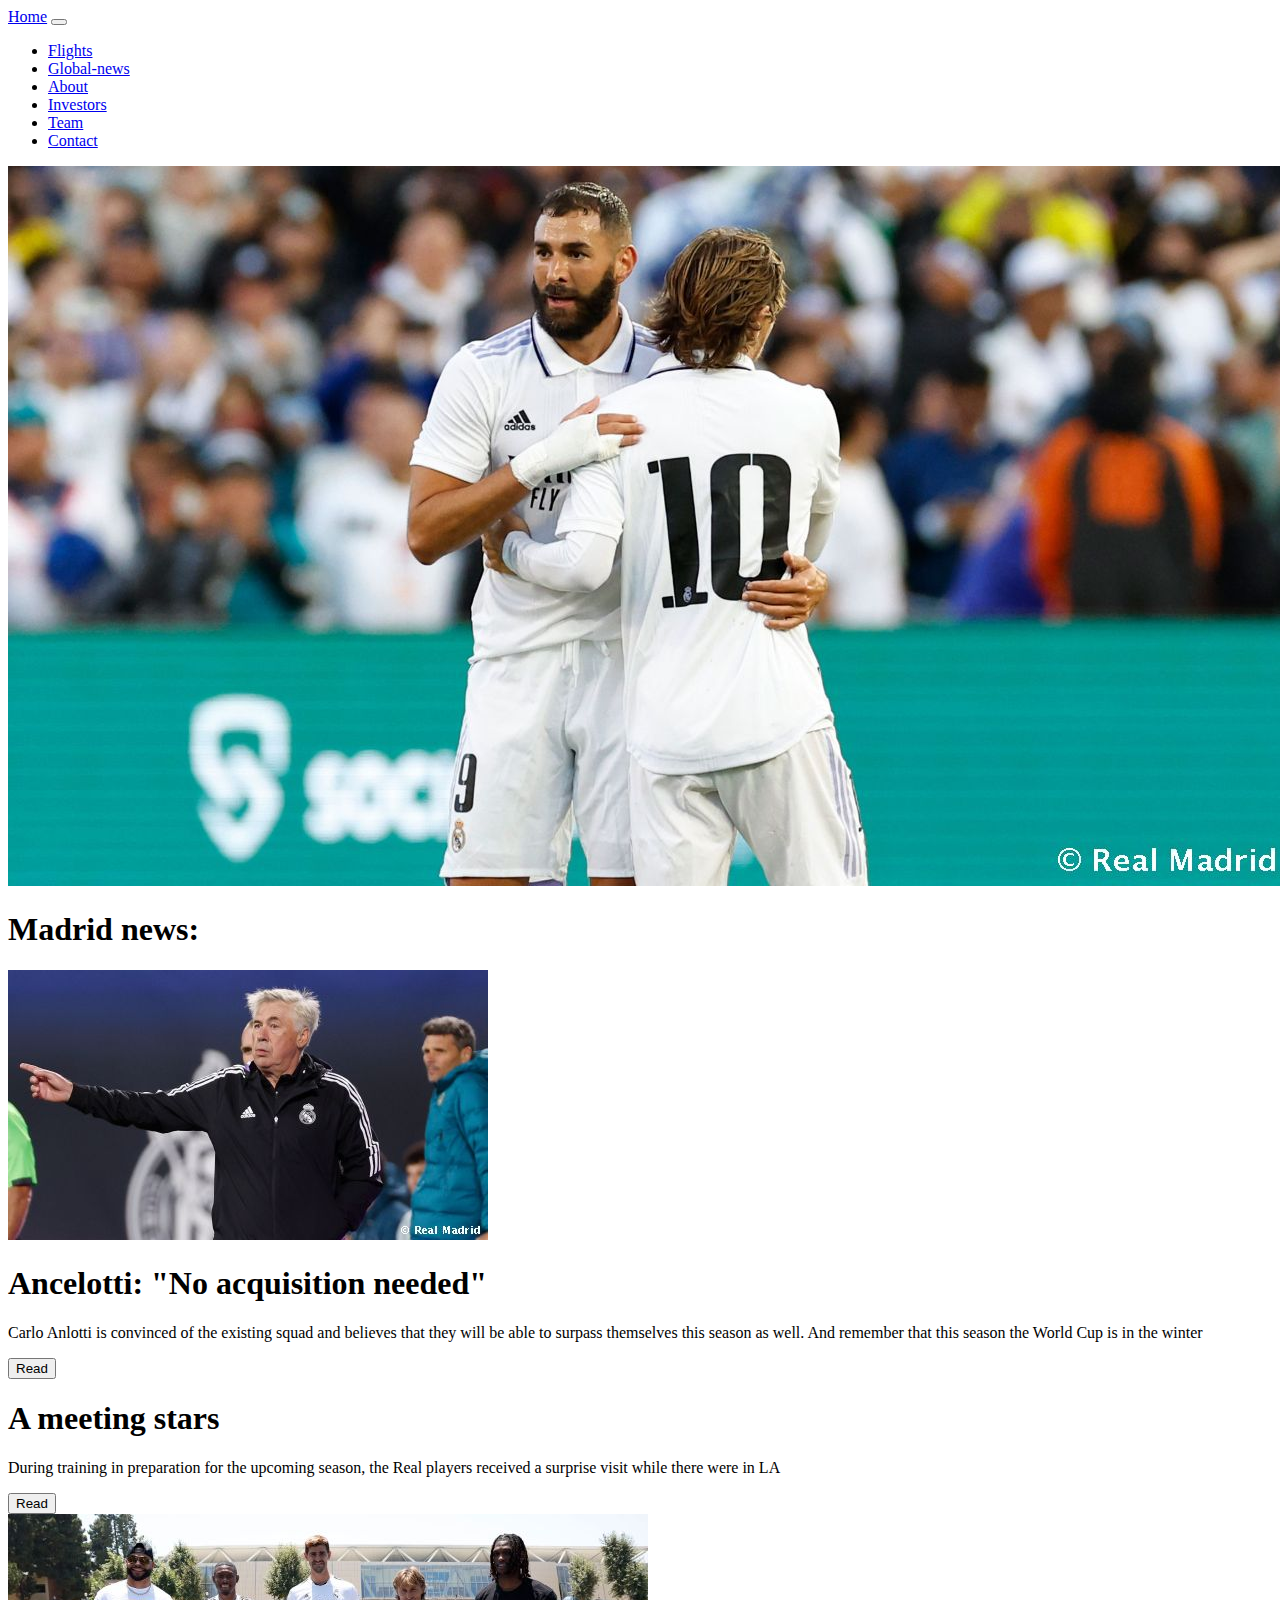
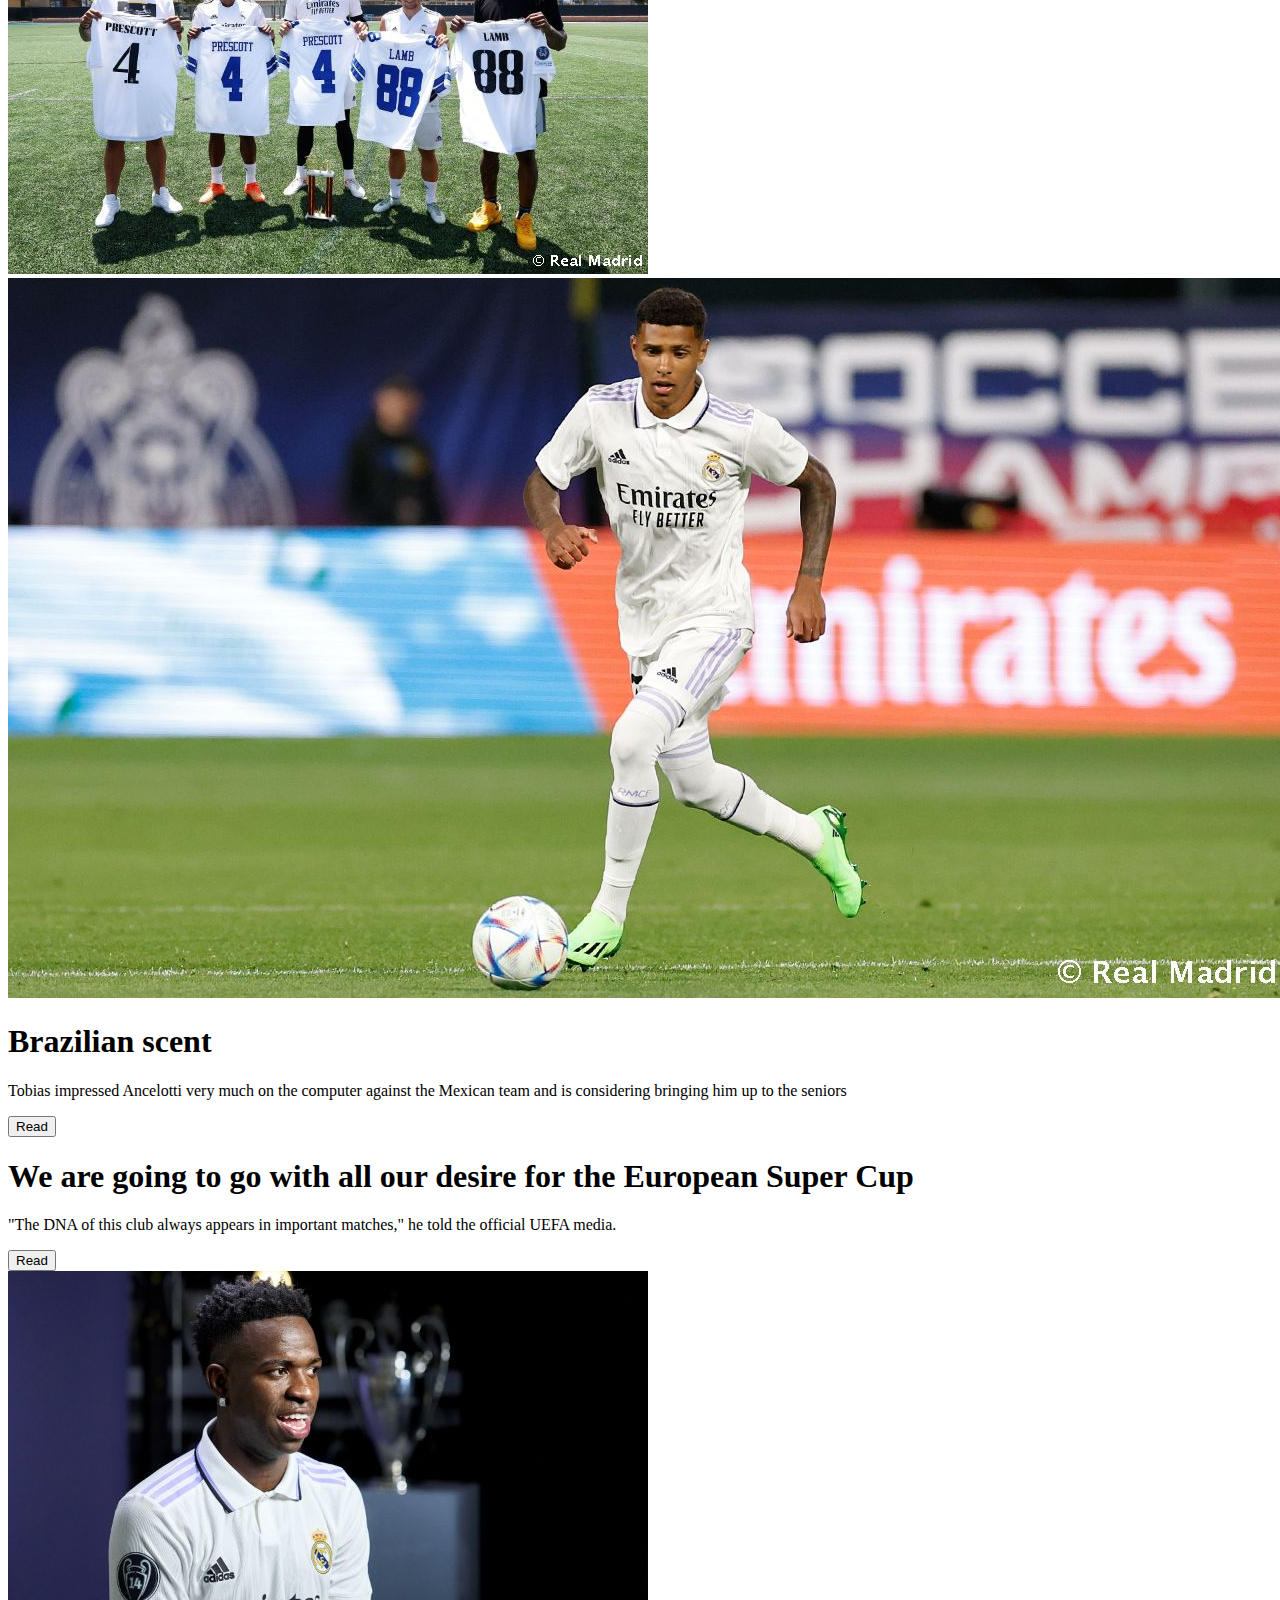
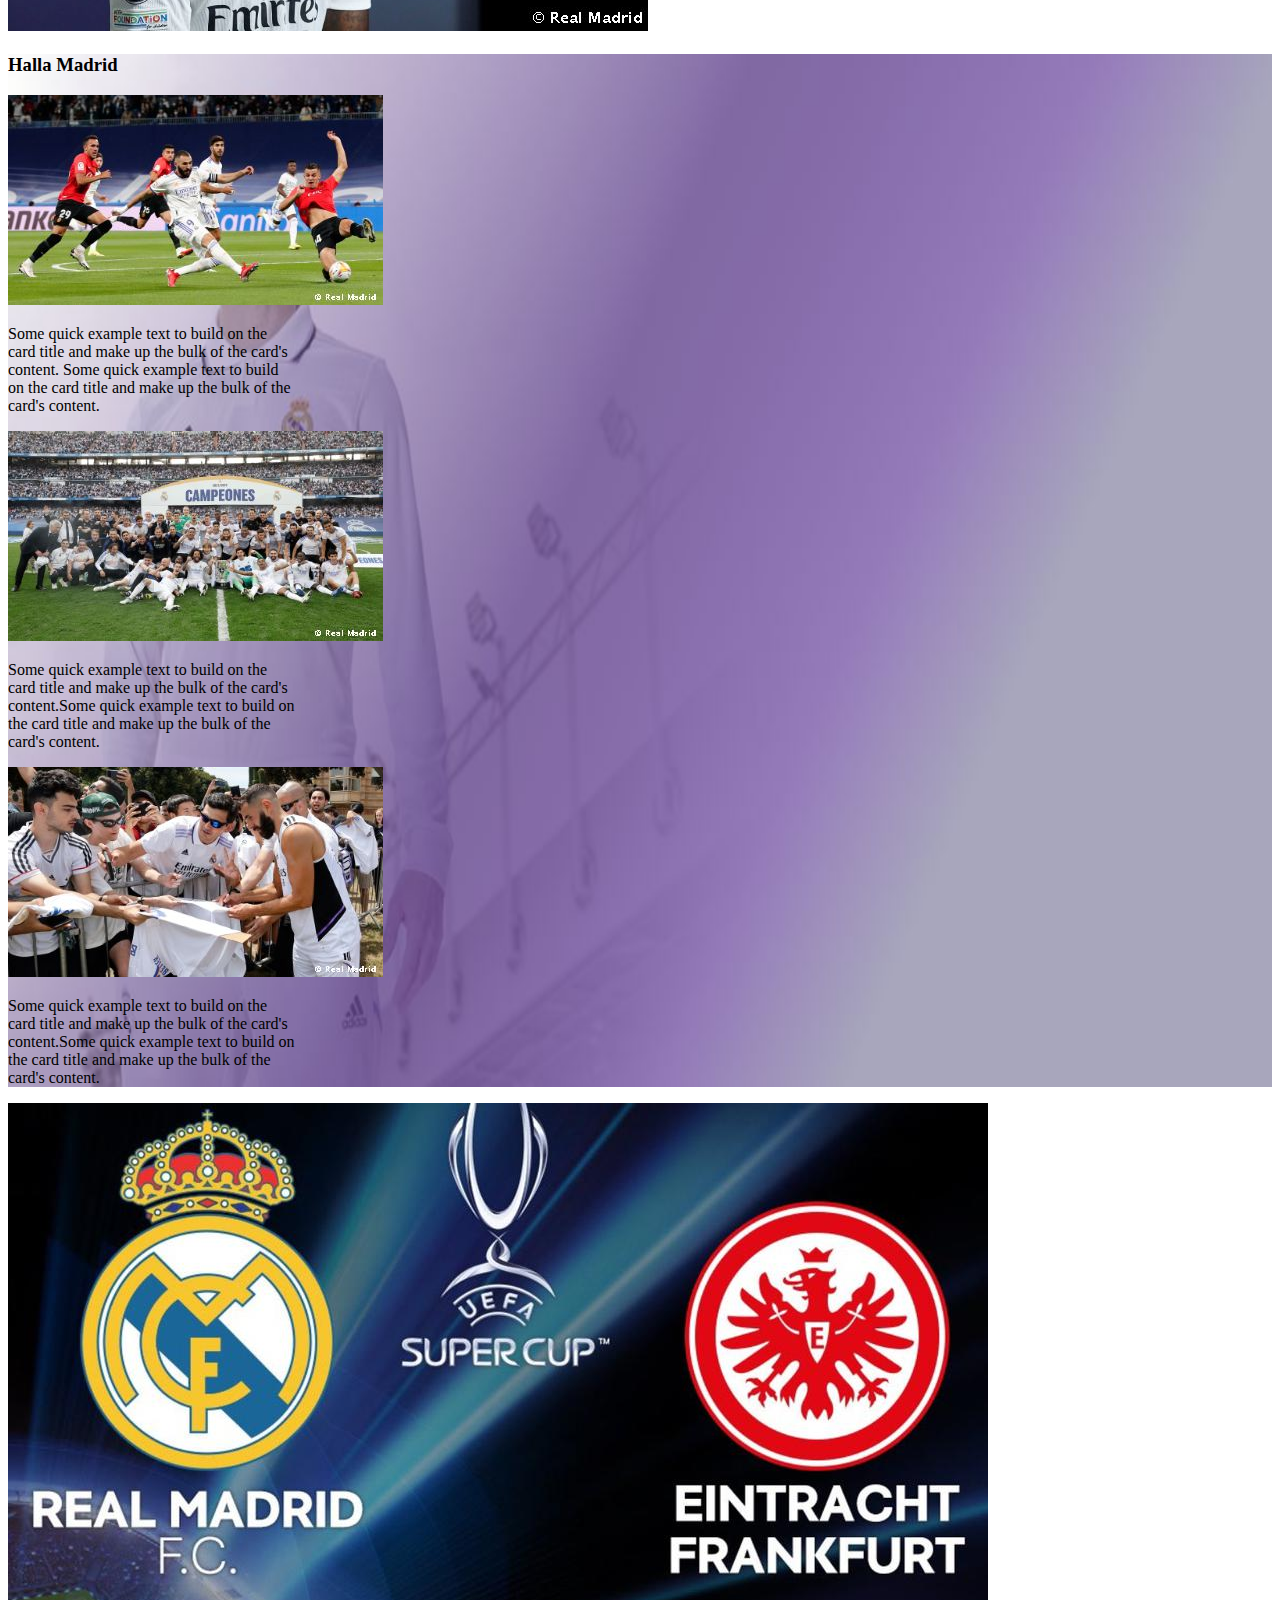
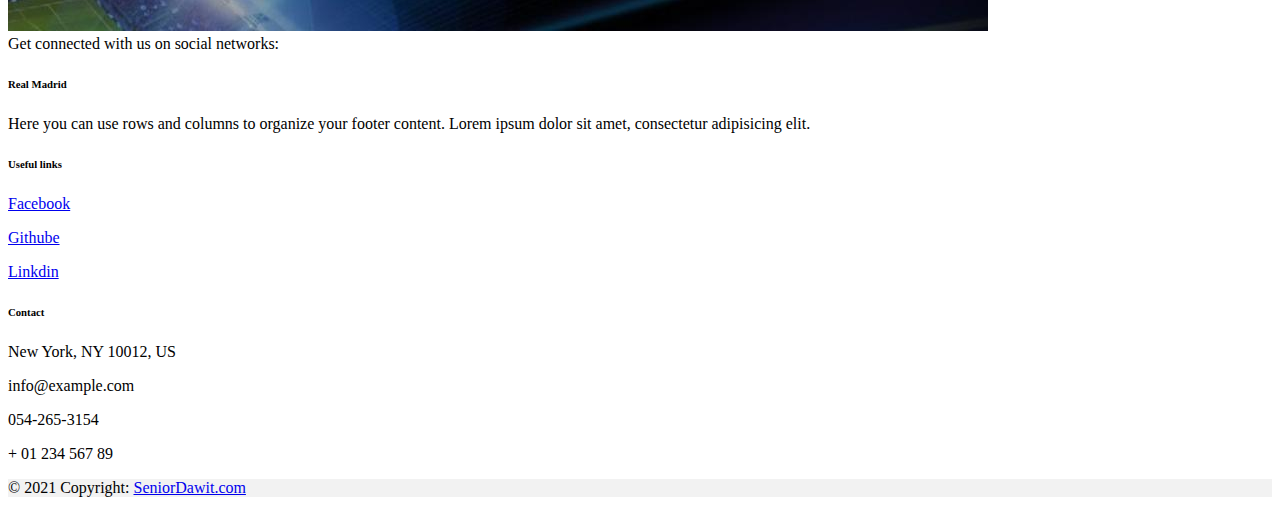
<file: index.html>
<!DOCTYPE html>
<html lang="en">
  <head>
    <meta charset="UTF-8" />
    <meta http-equiv="X-UA-Compatible" content="IE=edge" />
    <meta name="viewport" content="width=device-width, initial-scale=1.0" />
    <title>Real Madrid</title>
    <link
      href="https://cdn.jsdelivr.net/npm/bootstrap@5.1.3/dist/css/bootstrap.min.css"
      rel="stylesheet"
      integrity="sha384-1BmE4kWBq78iYhFldvKuhfTAU6auU8tT94WrHftjDbrCEXSU1oBoqyl2QvZ6jIW3"
      crossorigin="anonymous"
    />
    <!-- <script src="https://cdn.jsdelivr.net/npm/jquery@3.6.0/dist/jquery.slim.min.js"></script>
    <script src="https://cdn.jsdelivr.net/npm/popper.js@1.16.1/dist/umd/popper.min.js"></script>
    <script src="https://cdn.jsdelivr.net/npm/bootstrap@4.6.1/dist/js/bootstrap.bundle.min.js"></script> -->
    <link rel="stylesheet" href="styles/home.css" />
  </head>
  <body>
    <nav class="navbar navbar-expand-sm bg-white navbar-dark fixed-top">
      <a class="navbar-brand text-black" href="index.html">Home</a>
      <button
        class="navbar-toggler"
        type="button"
        data-toggle="collapse"
        data-target="#collapsibleNavbar"
      >
        <span class="navbar-toggler-icon bg-dark"></span>
      </button>
      <div class="collapse navbar-collapse" id="collapsibleNavbar">
        <ul class="navbar-nav">
          <li class="nav-item">
            <a class="nav-link text-black" href="Pages/Flights.html">Flights</a>
          </li>
          <li class="nav-item">
            <a class="nav-link text-black" href="Pages/Global-news.html"
              >Global-news</a
            >
          </li>
          <li class="nav-item">
            <a class="nav-link text-black" href="Pages/about.html">About</a>
          </li>
          <li class="nav-item">
            <a class="nav-link text-black" href="Pages/Investors.html"
              >Investors</a
            >
          </li>
          <li class="nav-item">
            <a class="nav-link text-black" href="Pages/Team.html">Team</a>
          </li>
          <li class="nav-item">
            <a class="nav-link text-black" href="Pages/Contact.html">Contact</a>
          </li>
        </ul>
        <div id="firstWeather" class="nav-item"></div>
        <div id="weather" class="nav-item px-3"></div>
      </div>
    </nav>

    <div class="mt-5 d-flex justify-content-center">
      <img
        src="./Photos/Home/mainphoto.jpg"
        class="img-fluid mt-5 align-items-center"
        alt="Wild Landscape"
      />
    </div>

    <div class="container col-xxl-8 px-4 py-5">
      <h1 class="mt-5 mt-5 text-center">Madrid news:</h1>

      <div class="row flex-lg-row-reverse align-items-center g-5 py-5">
        <div class="col-10 col-sm-8 col-lg-6">
          <img
            src="./Photos/Home/anceloti-realmadrid.jpg"
            loading="lazy"
            class="d-block mx-lg-auto img-fluid"
          />
        </div>
        <div class="col-lg-6">
          <h1 class="display-5 fw-bold lh-1 mb-3 text-dark">
            Ancelotti: "No acquisition needed"
          </h1>
          <p class="lead text-dark">
            Carlo Anlotti is convinced of the existing squad and believes that
            they will be able to surpass themselves this season as well. And
            remember that this season the World Cup is in the winter
          </p>
          <div class="d-grid gap-2 d-md-flex justify-content-md-start">
            <a
              href="https://www.realmadrid.com/noticias/2022/07/27/ancelotti-en-la-segunda-parte-hemos-controlado-y-jugado-con-mas-intensidad"
            >
              <button type="button" class="btn btn-danger btn-lg px-4 me-md-2">
                Read
              </button>
            </a>
          </div>
        </div>

        <div class="col-lg-6">
          <h1 class="display-5 fw-bold lh-1 mb-3 text-dark">A meeting stars</h1>
          <p class="lead text-dark">
            During training in preparation for the upcoming season, the Real
            players received a surprise visit while there were in LA
          </p>
          <div class="d-grid gap-2 d-md-flex justify-content-md-start">
            <a
              href="https://www.realmadrid.com/noticias/2022/07/25/dak-prescott-y-ceedee-lamb-visitan-al-equipo-en-ucla"
            >
              <button type="button" class="btn btn-danger btn-lg px-4 me-md-2">
                Read
              </button>
            </a>
          </div>
        </div>
        <div class="col-10 col-sm-8 col-lg-6">
          <img
            src="./Photos/Home/realmadrid-dalasplayer.jpg"
            loading="lazy"
            class="d-block mx-lg-auto img-fluid"
          />
        </div>

        <div class="col-10 col-sm-8 col-lg-6">
          <img
            src="./Photos/Home/mainphoto2.jpg"
            loading="lazy"
            class="d-block mx-lg-auto img-fluid"
          />
        </div>
        <div class="col-lg-6">
          <h1 class="display-5 fw-bold lh-1 mb-3 text-dark">Brazilian scent</h1>
          <p class="lead text-dark">
            Tobias impressed Ancelotti very much on the computer against the
            Mexican team and is considering bringing him up to the seniors
          </p>
          <div class="d-grid gap-2 d-md-flex justify-content-md-start">
            <a
              href="https://www.realmadrid.com/noticias/2022/07/27/vinicius-tobias-debuta-con-el-real-madrid"
            >
              <button type="button" class="btn btn-danger btn-lg px-4 me-md-2">
                Read
              </button>
            </a>
          </div>
        </div>

        <div class="col-lg-6">
          <h1 class="display-5 fw-bold lh-1 mb-3 text-dark">
            We are going to go with all our desire for the European Super Cup
          </h1>
          <p class="lead text-dark">
            "The DNA of this club always appears in important matches," he told
            the official UEFA media.
          </p>
          <div class="d-grid gap-2 d-md-flex justify-content-md-start">
            <a
              href="https://www.realmadrid.com/noticias/2022/07/25/vini-jr-vamos-a-ir-con-todas-nuestras-ganas-a-por-la-supercopa-de-europa"
            >
              <button type="button" class="btn btn-danger btn-lg px-4 me-md-2">
                Read
              </button>
            </a>
          </div>
        </div>
        <div class="col-10 col-sm-8 col-lg-6">
          <img
            src="./Photos/Home/mainphoto3.jpg"
            loading="lazy"
            class="d-block mx-lg-auto img-fluid"
          />
        </div>
      </div>
    </div>

    <div id="div_KB9" class="container justify-content-center">
      <div class="row justify-content-end">
        <div class="col-12 mt-5">
          <h3 class="text-center">Halla Madrid</h3>
        </div>

        <div class="card mx-3 mt-4 mb-5" style="width: 18rem">
          <img
            src="./Photos/Home/realmadridandmallorca.jpg"
            class="card-img-top mt-2"
            alt="..."
          />
          <div class="card-body">
            <p class="card-text">
              Some quick example text to build on the card title and make up the
              bulk of the card's content. Some quick example text to build on
              the card title and make up the bulk of the card's content.
            </p>
          </div>
        </div>

        <div class="card mx-3 mt-4 mb-5" style="width: 18rem">
          <img
            src="./Photos/Home/realmadridlozzz.jpg"
            class="card-img-top mt-2"
            alt="..."
          />
          <div class="card-body">
            <p class="card-text">
              Some quick example text to build on the card title and make up the
              bulk of the card's content.Some quick example text to build on the
              card title and make up the bulk of the card's content.
            </p>
          </div>
        </div>

        <div class="card mx-3 mt-4 mb-5" style="width: 18rem">
          <img
            src="./Photos/Home/realmadridbenzemalosangeles.jpg"
            class="card-img-top mt-2"
            alt="..."
          />
          <div class="card-body">
            <p class="card-text">
              Some quick example text to build on the card title and make up the
              bulk of the card's content.Some quick example text to build on the
              card title and make up the bulk of the card's content.
            </p>
          </div>
        </div>
      </div>
    </div>

    <div class="" id="timerDiv"></div>

    <div class="container d-flex justify-content-center">
      <img
        class="card-img"
        src="/Photos/Home/realmadridvsfranfork.jpg"
        alt=""
      />
    </div>

    <div class="container-fluid bg-dark mt-5">
      <div class="row">
        <div class="col-sm-12 col-md-4"></div>
        <div class="col-sm-12 col-md-4"></div>
        <div class="col-sm-12 col-md-4"></div>
      </div>

      <div class="row">
        <div class="col-sm-12 col-md-4"></div>
        <div class="col-sm-12 col-md-4"></div>
        <div class="col-sm-12 col-md-4"></div>
      </div>

      <div class="row">
        <div class="col-sm-12 col-md-4"></div>
        <div class="col-sm-12 col-md-4"></div>
        <div class="col-sm-12 col-md-4"></div>
      </div>
    </div>

    <footer class="text-center text-lg-start bg-light text-muted mb-0">
      <section
        class="d-flex justify-content-center justify-content-lg-between p-4 border-bottom"
      >
        <div class="me-5 d-none d-lg-block">
          <span>Get connected with us on social networks:</span>
        </div>
        <div>
          <a href="" class="me-4 text-reset">
            <i class="fab fa-facebook-f"></i>
          </a>
          <a href="" class="me-4 text-reset">
            <i class="fab fa-twitter"></i>
          </a>
          <a href="" class="me-4 text-reset">
            <i class="fab fa-google"></i>
          </a>
          <a href="" class="me-4 text-reset">
            <i class="fab fa-instagram"></i>
          </a>
          <a href="" class="me-4 text-reset">
            <i class="fab fa-linkedin"></i>
          </a>
          <a href="" class="me-4 text-reset">
            <i class="fab fa-github"></i>
          </a>
        </div>
      </section>

      <section class="">
        <div class="container text-center text-md-start mt-5">
          <div class="row mt-3">
            <div class="col-md-3 col-lg-4 col-xl-3 mx-auto mb-4">
              <h6 class="text-uppercase fw-bold mb-4">
                <i class="fas fa-gem me-3"></i>Real Madrid
              </h6>
              <p>
                Here you can use rows and columns to organize your footer
                content. Lorem ipsum dolor sit amet, consectetur adipisicing
                elit.
              </p>
            </div>

            <div class="col-md-3 col-lg-2 col-xl-2 mx-auto mb-4">
              <h6 class="text-uppercase fw-bold mb-4">Useful links</h6>
              <p>
                <a
                  href="https://www.facebook.com/lior.dawit.5"
                  class="text-reset"
                  >Facebook</a
                >
              </p>
              <p>
                <a href="https://github.com/Dawitlior" class="text-reset"
                  >Githube</a
                >
              </p>
              <p>
                <a
                  href="https://www.linkedin.com/in/lior-dawit-07464b236/"
                  class="text-reset"
                  >Linkdin</a
                >
              </p>
            </div>
            <!-- Grid column -->

            <!-- Grid column -->
            <div class="col-md-4 col-lg-3 col-xl-3 mx-auto mb-md-0 mb-4">
              <!-- Links -->
              <h6 class="text-uppercase fw-bold mb-4">Contact</h6>
              <p><i class="fas fa-home me-3"></i> New York, NY 10012, US</p>
              <p>
                <i class="fas fa-envelope me-3"></i>
                info@example.com
              </p>
              <p><i class="fas fa-phone me-3"></i>054-265-3154</p>
              <p><i class="fas fa-print me-3"></i> + 01 234 567 89</p>
            </div>
            <!-- Grid column -->
          </div>
          <!-- Grid row -->
        </div>
      </section>
      <!-- Section: Links  -->

      <!-- Copyright -->
      <div
        class="text-center p-4"
        style="background-color: rgba(0, 0, 0, 0.05)"
      >
        © 2021 Copyright:
        <a class="text-reset fw-bold" href="https://mdbootstrap.com/"
          >SeniorDawit.com</a
        >
      </div>
    </footer>
    <script src="https://cdn.jsdelivr.net/npm/jquery@3.6.0/dist/jquery.slim.min.js"></script>
    <script src="https://cdn.jsdelivr.net/npm/popper.js@1.16.1/dist/umd/popper.min.js"></script>
    <script src="https://cdn.jsdelivr.net/npm/bootstrap@4.6.1/dist/js/bootstrap.bundle.min.js"></script>
    <script src="Javascript/main.js"></script>
  </body>
</html>
</file>
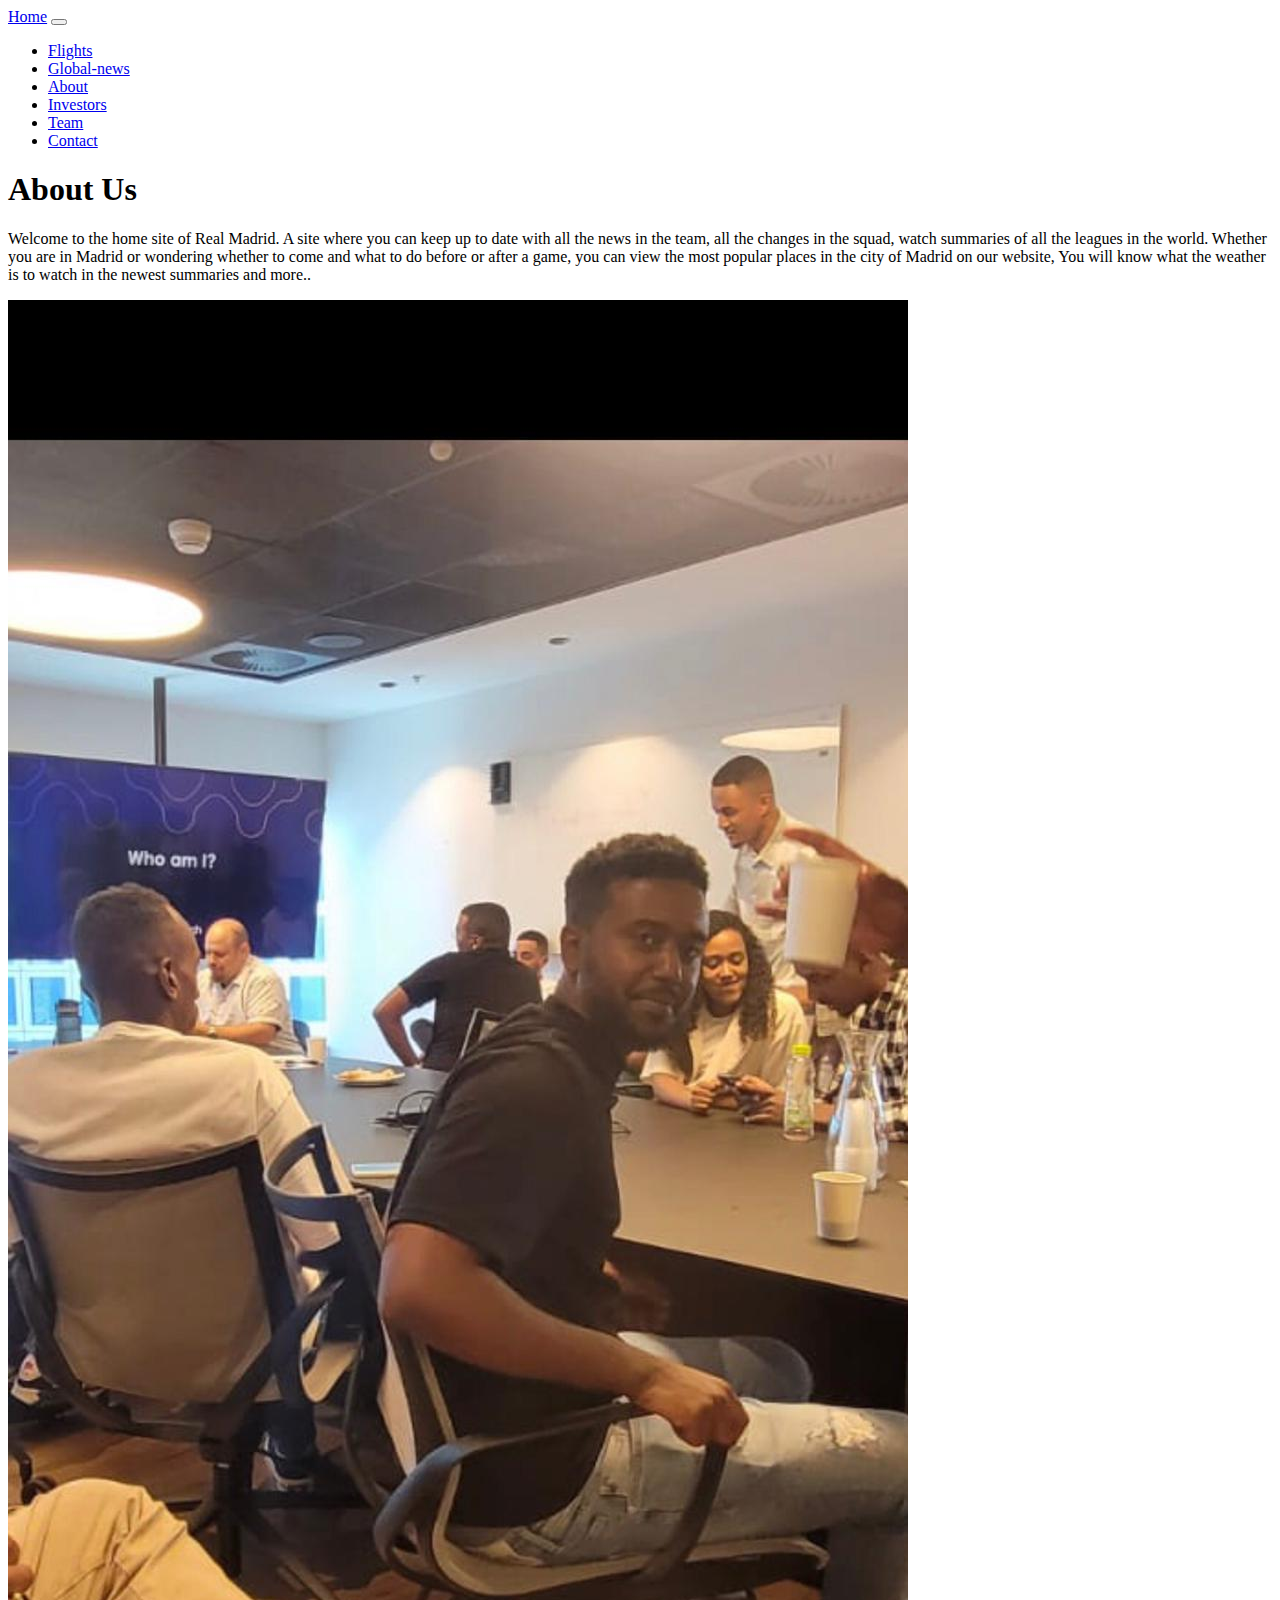
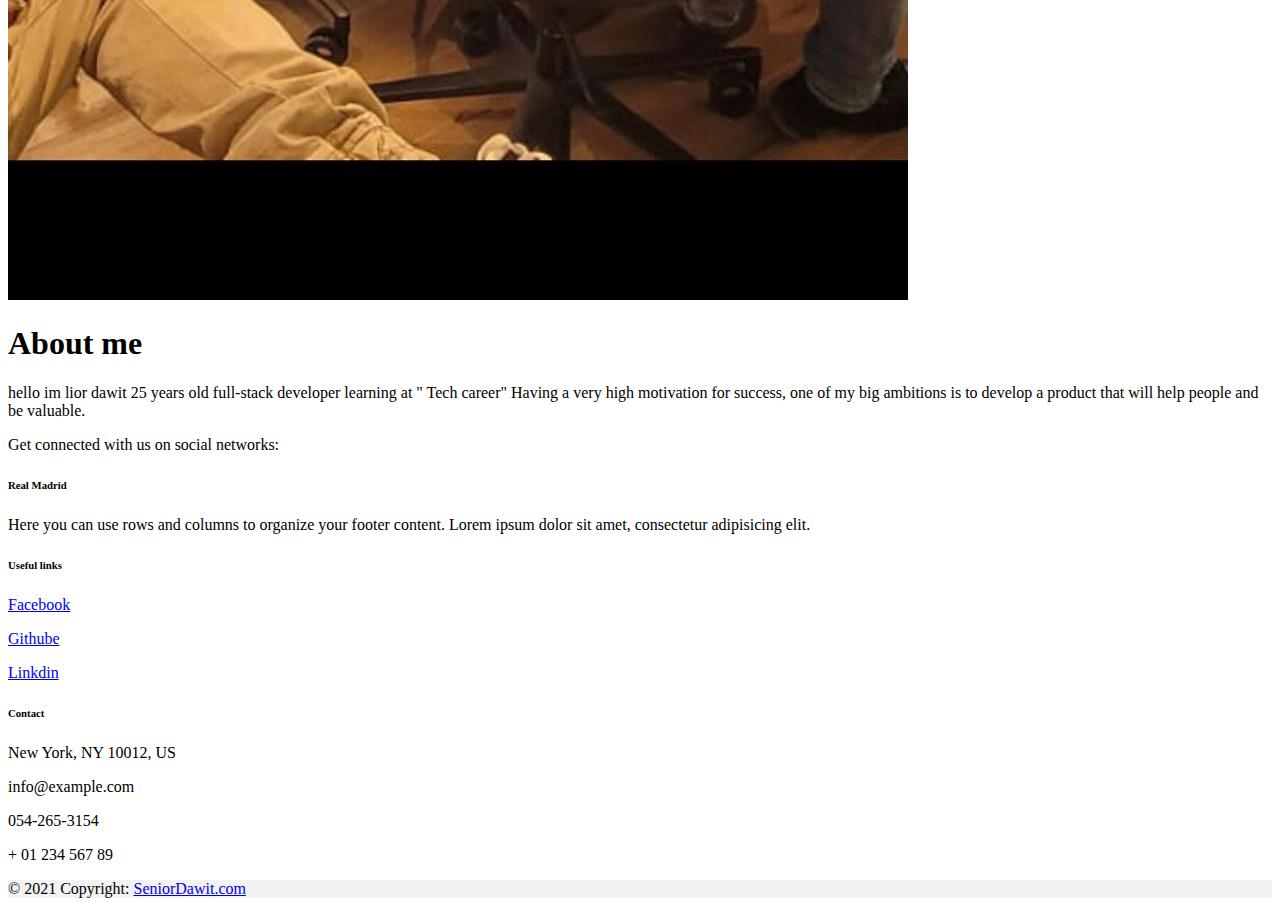
<file: Pages/about.html>
<!DOCTYPE html>
<html lang="en">
  <head>
    <meta charset="UTF-8" />
    <meta http-equiv="X-UA-Compatible" content="IE=edge" />
    <meta name="viewport" content="width=device-width, initial-scale=1.0" />
    <title>About</title>
    <link
      href="https://cdn.jsdelivr.net/npm/bootstrap@5.1.3/dist/css/bootstrap.min.css"
      rel="stylesheet"
      integrity="sha384-1BmE4kWBq78iYhFldvKuhfTAU6auU8tT94WrHftjDbrCEXSU1oBoqyl2QvZ6jIW3"
      crossorigin="anonymous"
    />
    <script src="https://cdn.jsdelivr.net/npm/jquery@3.6.0/dist/jquery.slim.min.js"></script>
    <script src="https://cdn.jsdelivr.net/npm/popper.js@1.16.1/dist/umd/popper.min.js"></script>
    <script src="https://cdn.jsdelivr.net/npm/bootstrap@4.6.1/dist/js/bootstrap.bundle.min.js"></script>
  </head>
  <body>
    <nav class="navbar navbar-expand-sm bg-white navbar-dark fixed-top">
      <a class="navbar-brand text-black" href="../index.html">Home</a>
      <button
        class="navbar-toggler"
        type="button"
        data-toggle="collapse"
        data-target="#collapsibleNavbar"
      >
        <span class="navbar-toggler-icon bg-dark"></span>
      </button>
      <div class="collapse navbar-collapse" id="collapsibleNavbar">
        <ul class="navbar-nav">
          <li class="nav-item">
            <a class="nav-link text-black" href="../Pages/Flights.html"
              >Flights</a
            >
          </li>
          <li class="nav-item">
            <a class="nav-link text-black" href="../Pages/Global-news.html"
              >Global-news</a
            >
          </li>
          <li class="nav-item">
            <a class="nav-link text-black" href="../Pages/about.html">About</a>
          </li>
          <li class="nav-item">
            <a class="nav-link text-black" href="../Pages/Investors.html"
              >Investors</a
            >
          </li>
          <li class="nav-item">
            <a class="nav-link text-black" href="../Pages/Team.html">Team</a>
          </li>
          <li class="nav-item">
            <a class="nav-link text-black" href="../Pages/Contact.html"
              >Contact</a
            >
          </li>
        </ul>
        <div id="aboutWeather1" class="nav-item"></div>
        <div id="aboutWeather" class="nav-item px-3"></div>
      </div>
    </nav>

    <h1 class="p-4 mb-3 text-black text-center mt-5">About Us</h1>
    <div class="mt-5 text-black text-center p-1 px-5 px-5">
      <p>
        Welcome to the home site of Real Madrid. A site where you can keep up to
        date with all the news in the team, all the changes in the squad, watch
        summaries of all the leagues in the world. Whether you are in Madrid or
        wondering whether to come and what to do before or after a game, you can
        view the most popular places in the city of Madrid on our website, You
        will know what the weather is to watch in the newest summaries and
        more..
        <br />
      </p>
    </div>

    <div class="container col-xxl-8 px-4 py-5">
      <div class="row flex-lg-row-reverse align-items-center g-5 py-5">
        <div class="col-sm-8 col-lg-4">
          <img
            src="../Photos/about/about-pic-self.jpeg"
            loading="lazy"
            class="d-block mx-lg-auto img-fluid"
          />
        </div>
        <div class="col-lg-6">
          <h1 class="display-5 fw-bold mb-3 text-black">About me</h1>
          <p class="lead text-black">
            hello im lior dawit 25 years old full-stack developer learning at "
            Tech career" Having a very high motivation for success, one of my
            big ambitions is to develop a product that will help people and be
            valuable.
          </p>
        </div>
      </div>
    </div>

    <footer class="text-center text-lg-start bg-light text-muted mb-0">
      <section
        class="d-flex justify-content-center justify-content-lg-between p-4 border-bottom"
      >
        <div class="me-5 d-none d-lg-block">
          <span>Get connected with us on social networks:</span>
        </div>
        <div>
          <a href="" class="me-4 text-reset">
            <i class="fab fa-facebook-f"></i>
          </a>
          <a href="" class="me-4 text-reset">
            <i class="fab fa-twitter"></i>
          </a>
          <a href="" class="me-4 text-reset">
            <i class="fab fa-google"></i>
          </a>
          <a href="" class="me-4 text-reset">
            <i class="fab fa-instagram"></i>
          </a>
          <a href="" class="me-4 text-reset">
            <i class="fab fa-linkedin"></i>
          </a>
          <a href="" class="me-4 text-reset">
            <i class="fab fa-github"></i>
          </a>
        </div>
      </section>

      <section class="">
        <div class="container text-center text-md-start mt-5">
          <div class="row mt-3">
            <div class="col-md-3 col-lg-4 col-xl-3 mx-auto mb-4">
              <h6 class="text-uppercase fw-bold mb-4">
                <i class="fas fa-gem me-3"></i>Real Madrid
              </h6>
              <p>
                Here you can use rows and columns to organize your footer
                content. Lorem ipsum dolor sit amet, consectetur adipisicing
                elit.
              </p>
            </div>
            <div class="col-md-3 col-lg-2 col-xl-2 mx-auto mb-4">
              <h6 class="text-uppercase fw-bold mb-4">Useful links</h6>
              <p>
                <a
                  href="https://www.facebook.com/lior.dawit.5"
                  class="text-reset"
                  >Facebook</a
                >
              </p>
              <p>
                <a href="https://github.com/Dawitlior" class="text-reset"
                  >Githube</a
                >
              </p>
              <p>
                <a
                  href="https://www.linkedin.com/in/lior-dawit-07464b236/"
                  class="text-reset"
                  >Linkdin</a
                >
              </p>
            </div>
            <!-- Grid column -->

            <!-- Grid column -->
            <div class="col-md-4 col-lg-3 col-xl-3 mx-auto mb-md-0 mb-4">
              <!-- Links -->
              <h6 class="text-uppercase fw-bold mb-4">Contact</h6>
              <p><i class="fas fa-home me-3"></i> New York, NY 10012, US</p>
              <p>
                <i class="fas fa-envelope me-3"></i>
                info@example.com
              </p>
              <p><i class="fas fa-phone me-3"></i>054-265-3154</p>
              <p><i class="fas fa-print me-3"></i> + 01 234 567 89</p>
            </div>
            <!-- Grid column -->
          </div>
          <!-- Grid row -->
        </div>
      </section>
      <!-- Section: Links  -->

      <!-- Copyright -->
      <div
        class="text-center p-4"
        style="background-color: rgba(0, 0, 0, 0.05)"
      >
        © 2021 Copyright:
        <a class="text-reset fw-bold" href="https://mdbootstrap.com/"
          >SeniorDawit.com</a
        >
      </div>
    </footer>

    <script src="/Javascript/about.js"></script>
  </body>
</html>
</file>
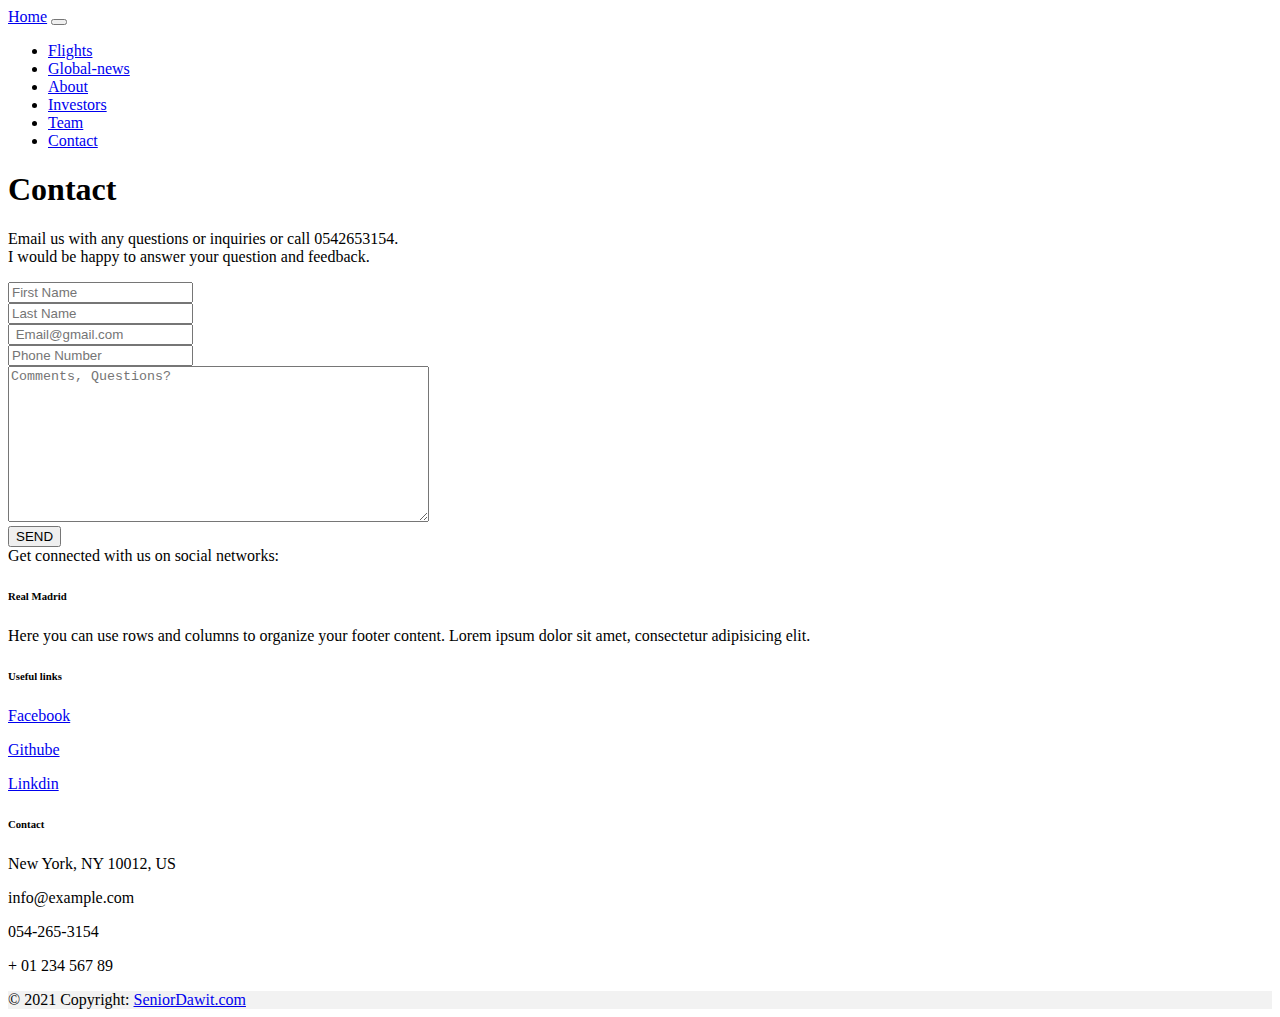
<file: Pages/Contact.html>
<!DOCTYPE html>
<html lang="en">
  <head>
    <meta charset="UTF-8" />
    <meta http-equiv="X-UA-Compatible" content="IE=edge" />
    <meta name="viewport" content="width=device-width, initial-scale=1.0" />
    <title>Contact</title>
    <link
      href="https://cdn.jsdelivr.net/npm/bootstrap@5.1.3/dist/css/bootstrap.min.css"
      rel="stylesheet"
      integrity="sha384-1BmE4kWBq78iYhFldvKuhfTAU6auU8tT94WrHftjDbrCEXSU1oBoqyl2QvZ6jIW3"
      crossorigin="anonymous"
    />
    <script src="https://cdn.jsdelivr.net/npm/jquery@3.6.0/dist/jquery.slim.min.js"></script>
    <script src="https://cdn.jsdelivr.net/npm/popper.js@1.16.1/dist/umd/popper.min.js"></script>
    <script src="https://cdn.jsdelivr.net/npm/bootstrap@4.6.1/dist/js/bootstrap.bundle.min.js"></script>
  </head>
  <body>
    <nav class="navbar navbar-expand-sm bg-white navbar-dark fixed-top">
      <a class="navbar-brand text-black" href="../index.html">Home</a>
      <button
        class="navbar-toggler"
        type="button"
        data-toggle="collapse"
        data-target="#collapsibleNavbar"
      >
        <span class="navbar-toggler-icon bg-dark"></span>
      </button>
      <div class="collapse navbar-collapse" id="collapsibleNavbar">
        <ul class="navbar-nav">
          <li class="nav-item">
            <a class="nav-link text-black" href="../Pages/Flights.html"
              >Flights</a
            >
          </li>
          <li class="nav-item">
            <a class="nav-link text-black" href="../Pages/Global-news.html"
              >Global-news</a
            >
          </li>
          <li class="nav-item">
            <a class="nav-link text-black" href="../Pages/about.html">About</a>
          </li>
          <li class="nav-item">
            <a class="nav-link text-black" href="../Pages/Investors.html"
              >Investors</a
            >
          </li>
          <li class="nav-item">
            <a class="nav-link text-black" href="../Pages/Team.html">Team</a>
          </li>
          <li class="nav-item">
            <a class="nav-link text-black" href="../Pages/Contact.html"
              >Contact</a
            >
          </li>
        </ul>
        <div id="contactGif" class="nav-item"></div>
        <div id="contactTemp" class="nav-item px-3"></div>
      </div>
    </nav>

    <div
      id="contactDiv"
      class="container text-center mb-4 text-black mt-5 mt-5"
    >
      <h1 class="h1 text-black mb-3 mt-5">Contact</h1>
      <p class="text-black">
        Email us with any questions or inquiries or call 0542653154.
        <br />
        I would be happy to answer your question and feedback.
      </p>

      <form class="row justify-content-center">
        <div class="row justify-content-center">
          <div class="col-md-3">
            <label for="firstname" class="form-label"> </label>
            <input
              type="text"
              class="form-control text-center"
              id="firstname"
              placeholder="First Name"
              required
            />
          </div>
          <div class="col-sm col-md-3">
            <label for="lastname" class="form-label"> </label>
            <input
              type="text"
              class="form-control text-center text-black"
              id="lastname"
              placeholder="Last Name"
              required
            />
          </div>
        </div>

        <div class="row justify-content-center">
          <div class="col-md-6">
            <label for="email" class="form-label"> </label>
            <input
              type="email"
              class="form-control text-center"
              id="email"
              placeholder=" Email@gmail.com"
              required
            />
          </div>
        </div>

        <div class="row justify-content-center">
          <div class="col-md-6">
            <label for="phoneNumber" class="form-label"> </label>
            <input
              type="tel"
              class="form-control text-center"
              id="phoneNumber"
              placeholder="Phone Number"
              required
            />
          </div>
        </div>

        <div class="row justify-content-center mt-2">
          <div class="col-sm-1 col-md-6">
            <label for="comment" class="form-label"> </label>
            <textarea
              name="comment"
              class="form-control text-center"
              id="comment"
              cols="50"
              rows="10"
              placeholder="Comments, Questions?"
              required
            ></textarea>
          </div>

          <div class="row mt-5 mb-5 justify-content-center">
            <div class="col-md-6">
              <a href=""
                ><button type="submit" class="btn btn-danger">SEND</button></a
              >
            </div>
          </div>
        </div>
      </form>
    </div>

    <footer class="text-center text-lg-start bg-light text-muted mb-0">
      <section
        class="d-flex justify-content-center justify-content-lg-between p-4 border-bottom"
      >
        <div class="me-5 d-none d-lg-block">
          <span>Get connected with us on social networks:</span>
        </div>
        <div>
          <a href="" class="me-4 text-reset">
            <i class="fab fa-facebook-f"></i>
          </a>
          <a href="" class="me-4 text-reset">
            <i class="fab fa-twitter"></i>
          </a>
          <a href="" class="me-4 text-reset">
            <i class="fab fa-google"></i>
          </a>
          <a href="" class="me-4 text-reset">
            <i class="fab fa-instagram"></i>
          </a>
          <a href="" class="me-4 text-reset">
            <i class="fab fa-linkedin"></i>
          </a>
          <a href="" class="me-4 text-reset">
            <i class="fab fa-github"></i>
          </a>
        </div>
      </section>

      <section class="">
        <div class="container text-center text-md-start mt-5">
          <div class="row mt-3">
            <div class="col-md-3 col-lg-4 col-xl-3 mx-auto mb-4">
              <h6 class="text-uppercase fw-bold mb-4">
                <i class="fas fa-gem me-3"></i>Real Madrid
              </h6>
              <p>
                Here you can use rows and columns to organize your footer
                content. Lorem ipsum dolor sit amet, consectetur adipisicing
                elit.
              </p>
            </div>
            <div class="col-md-3 col-lg-2 col-xl-2 mx-auto mb-4">
              <h6 class="text-uppercase fw-bold mb-4">Useful links</h6>
              <p>
                <a
                  href="https://www.facebook.com/lior.dawit.5"
                  class="text-reset"
                  >Facebook</a
                >
              </p>
              <p>
                <a href="https://github.com/Dawitlior" class="text-reset"
                  >Githube</a
                >
              </p>
              <p>
                <a
                  href="https://www.linkedin.com/in/lior-dawit-07464b236/"
                  class="text-reset"
                  >Linkdin</a
                >
              </p>
            </div>
            <!-- Grid column -->

            <!-- Grid column -->
            <div class="col-md-4 col-lg-3 col-xl-3 mx-auto mb-md-0 mb-4">
              <!-- Links -->
              <h6 class="text-uppercase fw-bold mb-4">Contact</h6>
              <p><i class="fas fa-home me-3"></i> New York, NY 10012, US</p>
              <p>
                <i class="fas fa-envelope me-3"></i>
                info@example.com
              </p>
              <p><i class="fas fa-phone me-3"></i>054-265-3154</p>
              <p><i class="fas fa-print me-3"></i> + 01 234 567 89</p>
            </div>
            <!-- Grid column -->
          </div>
          <!-- Grid row -->
        </div>
      </section>
      <!-- Section: Links  -->

      <!-- Copyright -->
      <div
        class="text-center p-4"
        style="background-color: rgba(0, 0, 0, 0.05)"
      >
        © 2021 Copyright:
        <a class="text-reset fw-bold" href="https://mdbootstrap.com/"
          >SeniorDawit.com</a
        >
      </div>
    </footer>
    <script src="/Javascript/contact.js"></script>
  </body>
</html>
</file>
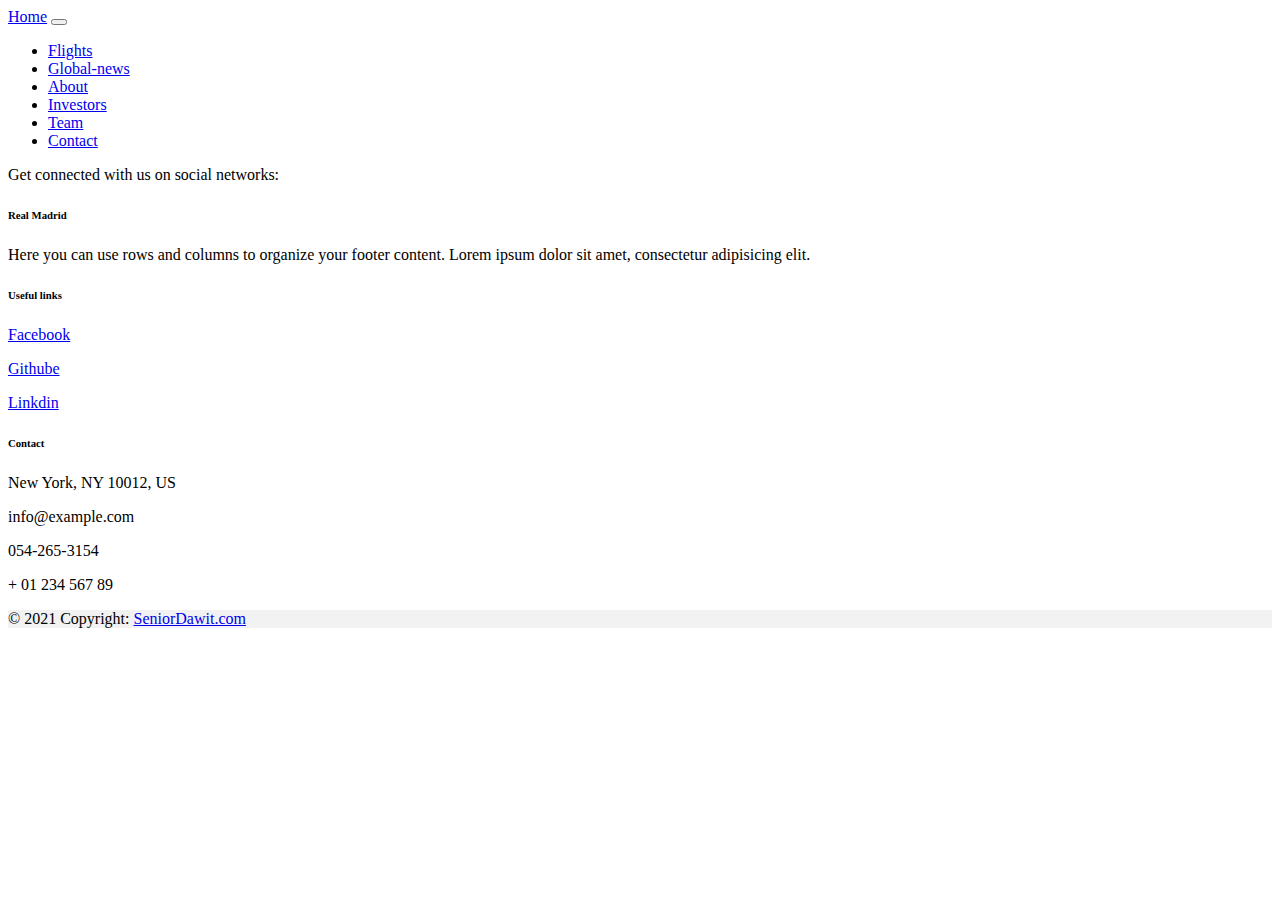
<file: Pages/Global-news.html>
<!DOCTYPE html>
<html lang="en">
<head>
    <meta charset="UTF-8">
    <meta http-equiv="X-UA-Compatible" content="IE=edge">
    <meta name="viewport" content="width=device-width, initial-scale=1.0">
    <title>Global-news</title>
    <link href="https://cdn.jsdelivr.net/npm/bootstrap@5.1.3/dist/css/bootstrap.min.css" rel="stylesheet" integrity="sha384-1BmE4kWBq78iYhFldvKuhfTAU6auU8tT94WrHftjDbrCEXSU1oBoqyl2QvZ6jIW3" crossorigin="anonymous"/>
    <script src="https://cdn.jsdelivr.net/npm/jquery@3.6.0/dist/jquery.slim.min.js"></script>
    <script src="https://cdn.jsdelivr.net/npm/popper.js@1.16.1/dist/umd/popper.min.js"></script>
    <script src="https://cdn.jsdelivr.net/npm/bootstrap@4.6.1/dist/js/bootstrap.bundle.min.js"></script>
</head>
<body>
     <nav class="navbar navbar-expand-sm bg-white navbar-dark fixed-top ">
      <a class="navbar-brand text-black" href="../index.html">Home</a>
      <button class="navbar-toggler" type="button" data-toggle="collapse" data-target="#collapsibleNavbar">
        <span class="navbar-toggler-icon bg-dark"></span>
      </button>
      <div class="collapse navbar-collapse" id="collapsibleNavbar">
        <ul class="navbar-nav ">
          <li class="nav-item ">
            <a class="nav-link text-black" href="../Pages/Flights.html">Flights</a>
          </li>
          <li class="nav-item">
            <a class="nav-link text-black" href="../Pages/Global-news.html">Global-news</a>
          </li>
          <li class="nav-item">
            <a class="nav-link text-black" href="../Pages/about.html">About</a>
          </li>
          <li class="nav-item">
            <a class="nav-link text-black" href="../Pages/Investors.html">Investors</a>
          </li>
          <li class="nav-item">
            <a class="nav-link text-black" href="../Pages/Team.html">Team</a>
          </li>
          <li class="nav-item">
            <a class="nav-link text-black" href="../Pages/Contact.html">Contact</a>
          </li>
          <div id="weather1" class="nav-item px-3 py-2">

          </div>
          
        </ul>
      </div>
    </nav>
    
    
    <div class="container justify-content-center">
      <div class="container d-flex row flex-wrap  mt-5" id="cardDiv"> 
        <div id="waitingGif"></div>
        
      </div>
    </div>

      <footer class="text-center text-lg-start bg-light text-muted mb-0">
      <section
        class="d-flex justify-content-center justify-content-lg-between p-4 border-bottom">
        <div class="me-5 d-none d-lg-block">
          <span>Get connected with us on social networks:</span>
        </div>
        <div>
          <a href="" class="me-4 text-reset">
            <i class="fab fa-facebook-f"></i>
          </a>
          <a href="" class="me-4 text-reset">
            <i class="fab fa-twitter"></i>
          </a>
          <a href="" class="me-4 text-reset">
            <i class="fab fa-google"></i>
          </a>
          <a href="" class="me-4 text-reset">
            <i class="fab fa-instagram"></i>
          </a>
          <a href="" class="me-4 text-reset">
            <i class="fab fa-linkedin"></i>
          </a>
          <a href="" class="me-4 text-reset">
            <i class="fab fa-github"></i>
          </a>
        </div>
      </section>

      <section class="">
        <div class="container text-center text-md-start mt-5">
          <div class="row mt-3">
            <div class="col-md-3 col-lg-4 col-xl-3 mx-auto mb-4">
              <h6 class="text-uppercase fw-bold mb-4">
                <i class="fas fa-gem me-3"></i>Real Madrid
              </h6>
              <p>
                Here you can use rows and columns to organize your footer
                content. Lorem ipsum dolor sit amet, consectetur adipisicing
                elit.
              </p>
            </div>
            <div class="col-md-3 col-lg-2 col-xl-2 mx-auto mb-4">
              <h6 class="text-uppercase fw-bold mb-4">Useful links</h6>
              <p>
                <a href="https://www.facebook.com/lior.dawit.5" class="text-reset">Facebook</a>
              </p>
              <p>
                <a href="https://github.com/Dawitlior" class="text-reset">Githube</a>
              </p>
              <p>
                <a href="https://www.linkedin.com/in/lior-dawit-07464b236/" class="text-reset">Linkdin</a>
              </p>
            </div>
            <!-- Grid column -->

            <!-- Grid column -->
            <div class="col-md-4 col-lg-3 col-xl-3 mx-auto mb-md-0 mb-4">
              <!-- Links -->
              <h6 class="text-uppercase fw-bold mb-4">Contact</h6>
              <p><i class="fas fa-home me-3"></i> New York, NY 10012, US</p>
              <p>
                <i class="fas fa-envelope me-3"></i>
                info@example.com
              </p>
              <p><i class="fas fa-phone me-3"></i>054-265-3154</p>
              <p><i class="fas fa-print me-3"></i> + 01 234 567 89</p>
            </div>
            <!-- Grid column -->
          </div>
          <!-- Grid row -->
        </div>
      </section>
      <!-- Section: Links  -->

      <!-- Copyright -->
      <div class="text-center p-4 " style="background-color: rgba(0, 0, 0, 0.05)">© 2021 Copyright:
        <a class="text-reset fw-bold" href="https://mdbootstrap.com/">SeniorDawit.com</a>
      </div>
    </footer>

    <script src="../Javascript/Global-news.js"></script>
</body>
</html>
</file>
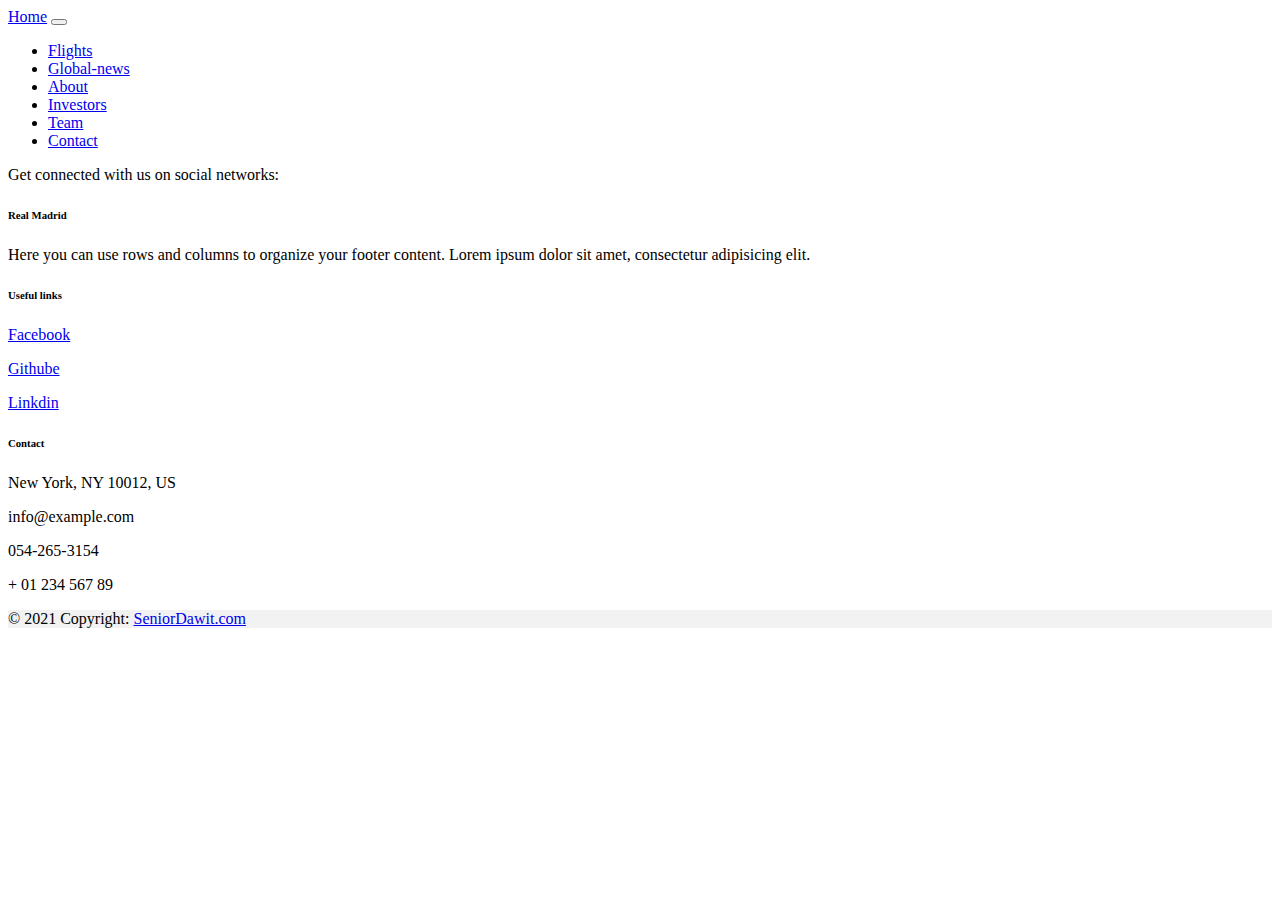
<file: Pages/Investors.html>
<!DOCTYPE html>
<html lang="en">
<head>
    <meta charset="UTF-8">
    <meta http-equiv="X-UA-Compatible" content="IE=edge">
    <meta name="viewport" content="width=device-width, initial-scale=1.0">
    <title>Investors</title>
    <link href="https://cdn.jsdelivr.net/npm/bootstrap@5.1.3/dist/css/bootstrap.min.css" rel="stylesheet" integrity="sha384-1BmE4kWBq78iYhFldvKuhfTAU6auU8tT94WrHftjDbrCEXSU1oBoqyl2QvZ6jIW3" crossorigin="anonymous"/>
    <script src="https://cdn.jsdelivr.net/npm/jquery@3.6.0/dist/jquery.slim.min.js"></script>
    <script src="https://cdn.jsdelivr.net/npm/popper.js@1.16.1/dist/umd/popper.min.js"></script>
    <script src="https://cdn.jsdelivr.net/npm/bootstrap@4.6.1/dist/js/bootstrap.bundle.min.js"></script>
</head>
<body>
     <nav class="navbar navbar-expand-sm bg-white navbar-dark fixed-top ">
      <a class="navbar-brand text-black" href="../index.html">Home</a>
      <button class="navbar-toggler" type="button" data-toggle="collapse" data-target="#collapsibleNavbar">
        <span class="navbar-toggler-icon bg-dark"></span>
      </button>
      <div class="collapse navbar-collapse" id="collapsibleNavbar">
        <ul class="navbar-nav ">
          <li class="nav-item ">
            <a class="nav-link text-black" href="../Pages/Flights.html">Flights</a>
          </li>
          <li class="nav-item">
            <a class="nav-link text-black" href="../Pages/Global-news.html">Global-news</a>
          </li>
          <li class="nav-item">
            <a class="nav-link text-black" href="../Pages/about.html">About</a>
          </li>
          <li class="nav-item">
            <a class="nav-link text-black" href="../Pages/Investors.html">Investors</a>
          </li>
          <li class="nav-item">
            <a class="nav-link text-black" href="../Pages/Team.html">Team</a>
          </li>
          <li class="nav-item">
            <a class="nav-link text-black" href="../Pages/Contact.html">Contact</a>
          </li>
        </ul>
        <div id="invesGif" class="nav-item">

        </div>
        <div id="tempPic" class="nav-item px-3">

        </div>
      </div>
    </nav>
     
    <div id="investorsDiv" class="container d-flex justify-content-evenly row gap-3 mx-5 mt-4">
      <div id="loadingGif">
      </div>
    </div> 

    <footer class="text-center text-lg-start bg-light text-muted mb-0">
      <section
        class="d-flex justify-content-center justify-content-lg-between p-4 border-bottom">
        <div class="me-5 d-none d-lg-block">
          <span>Get connected with us on social networks:</span>
        </div>
        <div>
          <a href="" class="me-4 text-reset">
            <i class="fab fa-facebook-f"></i>
          </a>
          <a href="" class="me-4 text-reset">
            <i class="fab fa-twitter"></i>
          </a>
          <a href="" class="me-4 text-reset">
            <i class="fab fa-google"></i>
          </a>
          <a href="" class="me-4 text-reset">
            <i class="fab fa-instagram"></i>
          </a>
          <a href="" class="me-4 text-reset">
            <i class="fab fa-linkedin"></i>
          </a>
          <a href="" class="me-4 text-reset">
            <i class="fab fa-github"></i>
          </a>
        </div>
      </section>

      <section class="">
        <div class="container text-center text-md-start mt-5">
          <div class="row mt-3">
            <div class="col-md-3 col-lg-4 col-xl-3 mx-auto mb-4">
              <h6 class="text-uppercase fw-bold mb-4">
                <i class="fas fa-gem me-3"></i>Real Madrid
              </h6>
              <p>
                Here you can use rows and columns to organize your footer
                content. Lorem ipsum dolor sit amet, consectetur adipisicing
                elit.
              </p>
            </div>
            <div class="col-md-3 col-lg-2 col-xl-2 mx-auto mb-4">
              <h6 class="text-uppercase fw-bold mb-4">Useful links</h6>
              <p>
                <a href="https://www.facebook.com/lior.dawit.5" class="text-reset">Facebook</a>
              </p>
              <p>
                <a href="https://github.com/Dawitlior" class="text-reset">Githube</a>
              </p>
              <p>
                <a href="https://www.linkedin.com/in/lior-dawit-07464b236/" class="text-reset">Linkdin</a>
              </p>
            </div>
            <!-- Grid column -->

            <!-- Grid column -->
            <div class="col-md-4 col-lg-3 col-xl-3 mx-auto mb-md-0 mb-4">
              <!-- Links -->
              <h6 class="text-uppercase fw-bold mb-4">Contact</h6>
              <p><i class="fas fa-home me-3"></i> New York, NY 10012, US</p>
              <p>
                <i class="fas fa-envelope me-3"></i>
                info@example.com
              </p>
              <p><i class="fas fa-phone me-3"></i>054-265-3154</p>
              <p><i class="fas fa-print me-3"></i> + 01 234 567 89</p>
            </div>
            <!-- Grid column -->
          </div>
          <!-- Grid row -->
        </div>
      </section>
      <!-- Section: Links  -->

      <!-- Copyright -->
      <div class="text-center p-4 " style="background-color: rgba(0, 0, 0, 0.05)">© 2021 Copyright:
        <a class="text-reset fw-bold" href="https://mdbootstrap.com/">SeniorDawit.com</a>
      </div>
    </footer>
    <script src="../Javascript/Investors.js"></script>
</body>
</html>
</file>
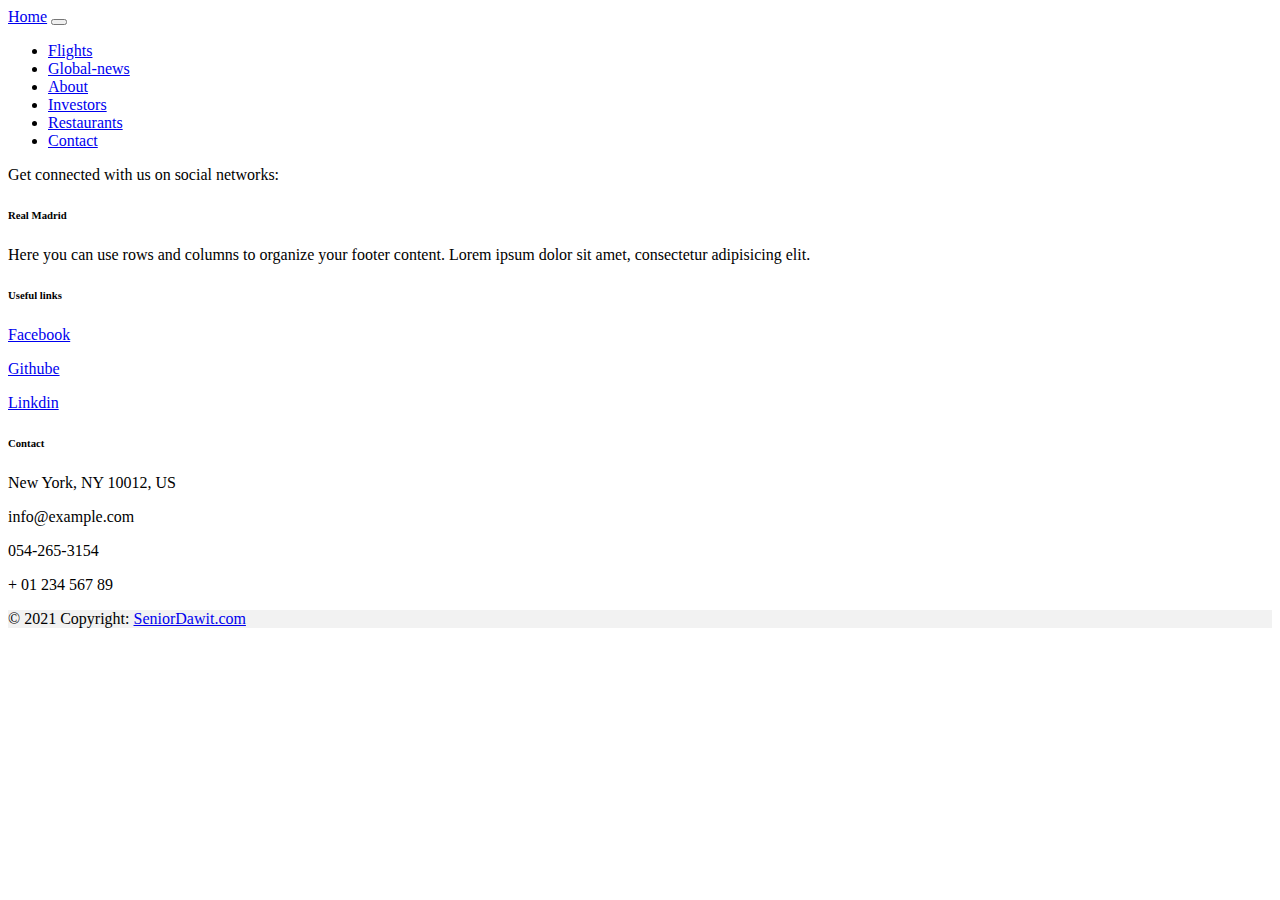
<file: Pages/Packages.html>
<!DOCTYPE html>
<html lang="en">
<head>
    <meta charset="UTF-8">
    <meta http-equiv="X-UA-Compatible" content="IE=edge">
    <meta name="viewport" content="width=device-width, initial-scale=1.0">
    <title>Document</title>
    <link href="https://cdn.jsdelivr.net/npm/bootstrap@5.1.3/dist/css/bootstrap.min.css" rel="stylesheet" integrity="sha384-1BmE4kWBq78iYhFldvKuhfTAU6auU8tT94WrHftjDbrCEXSU1oBoqyl2QvZ6jIW3" crossorigin="anonymous"/>
    <script src="https://cdn.jsdelivr.net/npm/jquery@3.6.0/dist/jquery.slim.min.js"></script>
    <script src="https://cdn.jsdelivr.net/npm/popper.js@1.16.1/dist/umd/popper.min.js"></script>
    <script src="https://cdn.jsdelivr.net/npm/bootstrap@4.6.1/dist/js/bootstrap.bundle.min.js"></script>
</head>
<body>
     <nav class="navbar navbar-expand-sm bg-white navbar-dark fixed-top ">
      <a class="navbar-brand text-black" href="../index.html">Home</a>
      <button class="navbar-toggler" type="button" data-toggle="collapse" data-target="#collapsibleNavbar">
        <span class="navbar-toggler-icon bg-dark"></span>
      </button>
      <div class="collapse navbar-collapse" id="collapsibleNavbar">
        <ul class="navbar-nav ">
          <li class="nav-item ">
            <a class="nav-link text-black" href="./Flights.html">Flights</a>
          </li>
          <li class="nav-item">
            <a class="nav-link text-black" href="./Packages.html">Global-news</a>
          </li>
          <li class="nav-item">
            <a class="nav-link text-black" href="./about.html">About</a>
          </li>
          <li class="nav-item">
            <a class="nav-link text-black" href="./Investors.html">Investors</a>
          </li>
          <li class="nav-item">
            <a class="nav-link text-black" href="./Restaurants.html">Restaurants</a>
          </li>
          <li class="nav-item">
            <a class="nav-link text-black" href="./Contact.html">Contact</a>
          </li>
          <div id="weather1" class="nav-item px-3 py-2">

          </div>
          
        </ul>
      </div>
    </nav>
    
    <div class="container justify-content-center">
      <div class="container d-flex row flex-wrap  mt-5" id="cardDiv"> 
        <div id="waitingGif"></div>
      </div>
    </div>

      <footer class="text-center text-lg-start bg-light text-muted mb-0">
      <section
        class="d-flex justify-content-center justify-content-lg-between p-4 border-bottom">
        <div class="me-5 d-none d-lg-block">
          <span>Get connected with us on social networks:</span>
        </div>
        <div>
          <a href="" class="me-4 text-reset">
            <i class="fab fa-facebook-f"></i>
          </a>
          <a href="" class="me-4 text-reset">
            <i class="fab fa-twitter"></i>
          </a>
          <a href="" class="me-4 text-reset">
            <i class="fab fa-google"></i>
          </a>
          <a href="" class="me-4 text-reset">
            <i class="fab fa-instagram"></i>
          </a>
          <a href="" class="me-4 text-reset">
            <i class="fab fa-linkedin"></i>
          </a>
          <a href="" class="me-4 text-reset">
            <i class="fab fa-github"></i>
          </a>
        </div>
      </section>

      <section class="">
        <div class="container text-center text-md-start mt-5">
          <div class="row mt-3">
            <div class="col-md-3 col-lg-4 col-xl-3 mx-auto mb-4">
              <h6 class="text-uppercase fw-bold mb-4">
                <i class="fas fa-gem me-3"></i>Real Madrid
              </h6>
              <p>
                Here you can use rows and columns to organize your footer
                content. Lorem ipsum dolor sit amet, consectetur adipisicing
                elit.
              </p>
            </div>
            <div class="col-md-3 col-lg-2 col-xl-2 mx-auto mb-4">
              <h6 class="text-uppercase fw-bold mb-4">Useful links</h6>
              <p>
                <a href="https://www.facebook.com/lior.dawit.5" class="text-reset">Facebook</a>
              </p>
              <p>
                <a href="https://github.com/Dawitlior" class="text-reset">Githube</a>
              </p>
              <p>
                <a href="https://www.linkedin.com/in/lior-dawit-07464b236/" class="text-reset">Linkdin</a>
              </p>
            </div>
            <!-- Grid column -->

            <!-- Grid column -->
            <div class="col-md-4 col-lg-3 col-xl-3 mx-auto mb-md-0 mb-4">
              <!-- Links -->
              <h6 class="text-uppercase fw-bold mb-4">Contact</h6>
              <p><i class="fas fa-home me-3"></i> New York, NY 10012, US</p>
              <p>
                <i class="fas fa-envelope me-3"></i>
                info@example.com
              </p>
              <p><i class="fas fa-phone me-3"></i>054-265-3154</p>
              <p><i class="fas fa-print me-3"></i> + 01 234 567 89</p>
            </div>
            <!-- Grid column -->
          </div>
          <!-- Grid row -->
        </div>
      </section>
      <!-- Section: Links  -->

      <!-- Copyright -->
      <div class="text-center p-4 " style="background-color: rgba(0, 0, 0, 0.05)">© 2021 Copyright:
        <a class="text-reset fw-bold" href="https://mdbootstrap.com/">SeniorDawit.com</a>
      </div>
    </footer>

    <script src="../Javascript/Packages.js"></script>
</body>
</html>
</file>
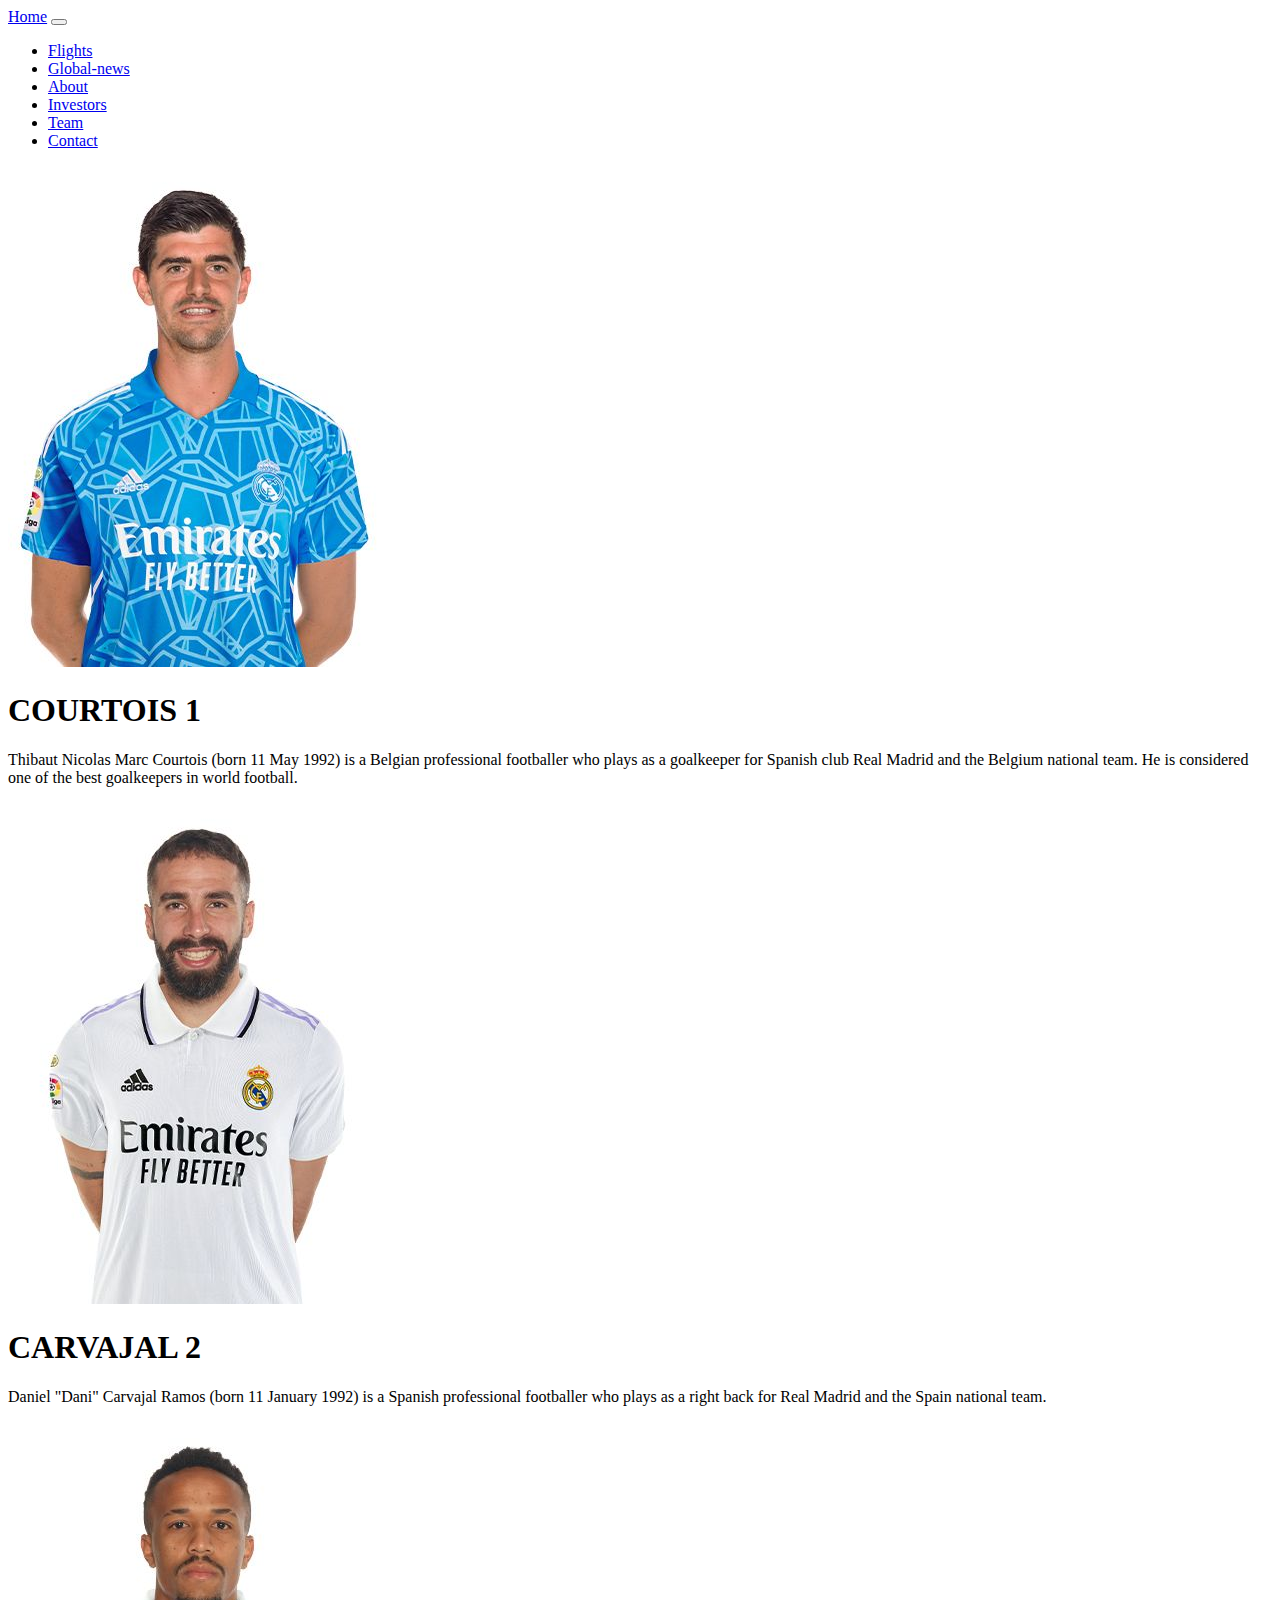
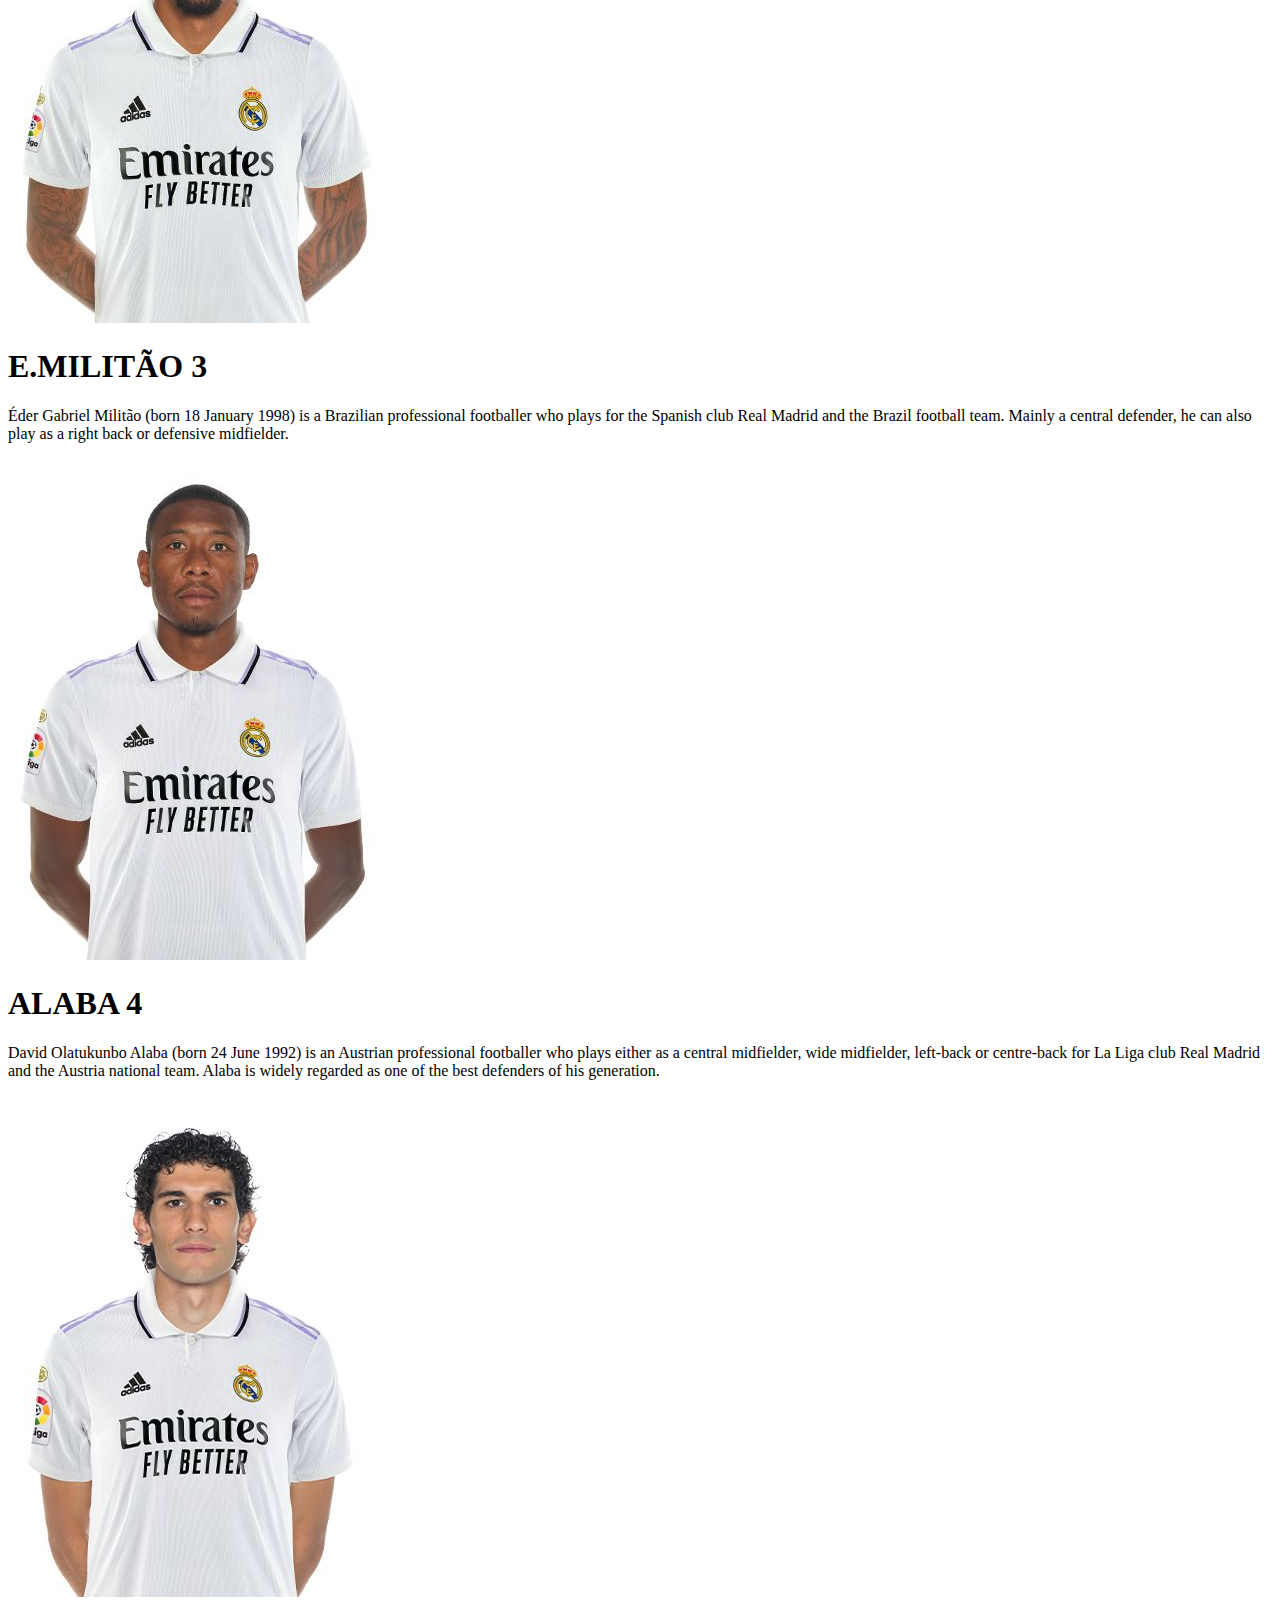
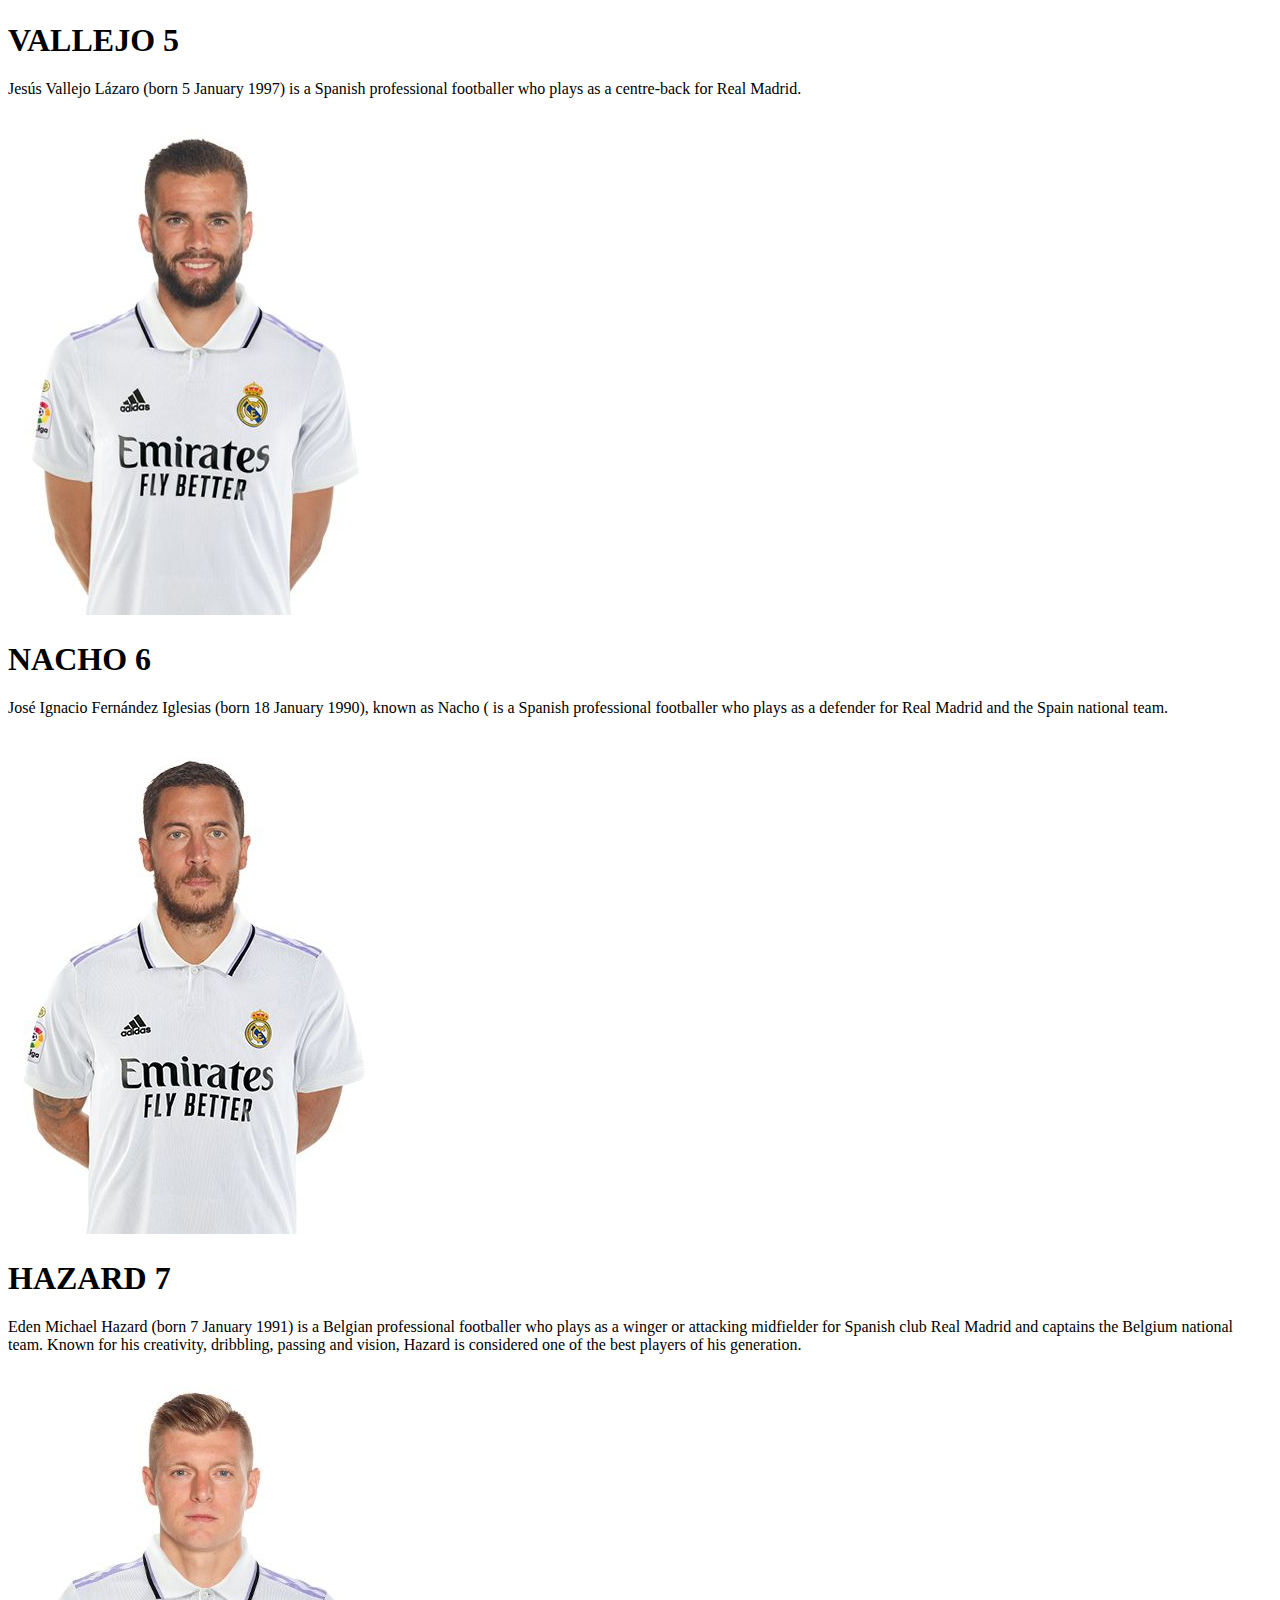
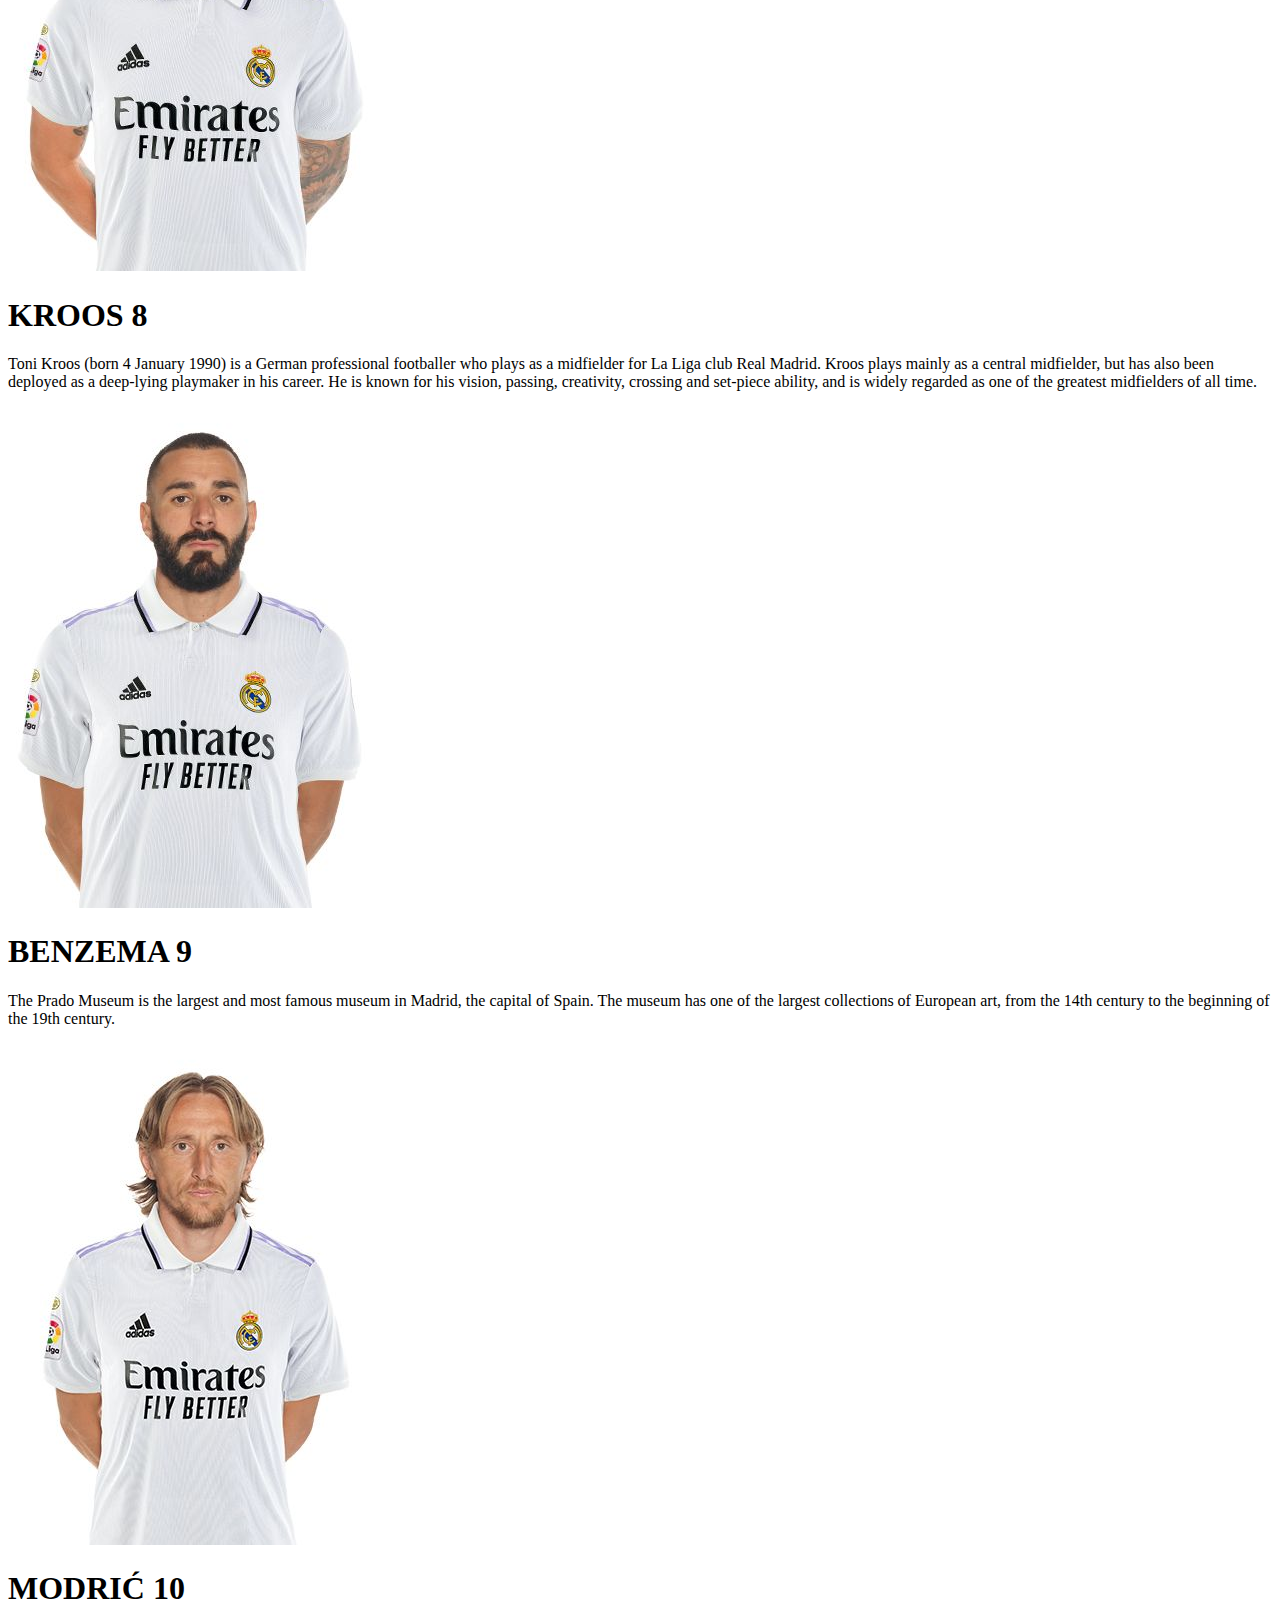
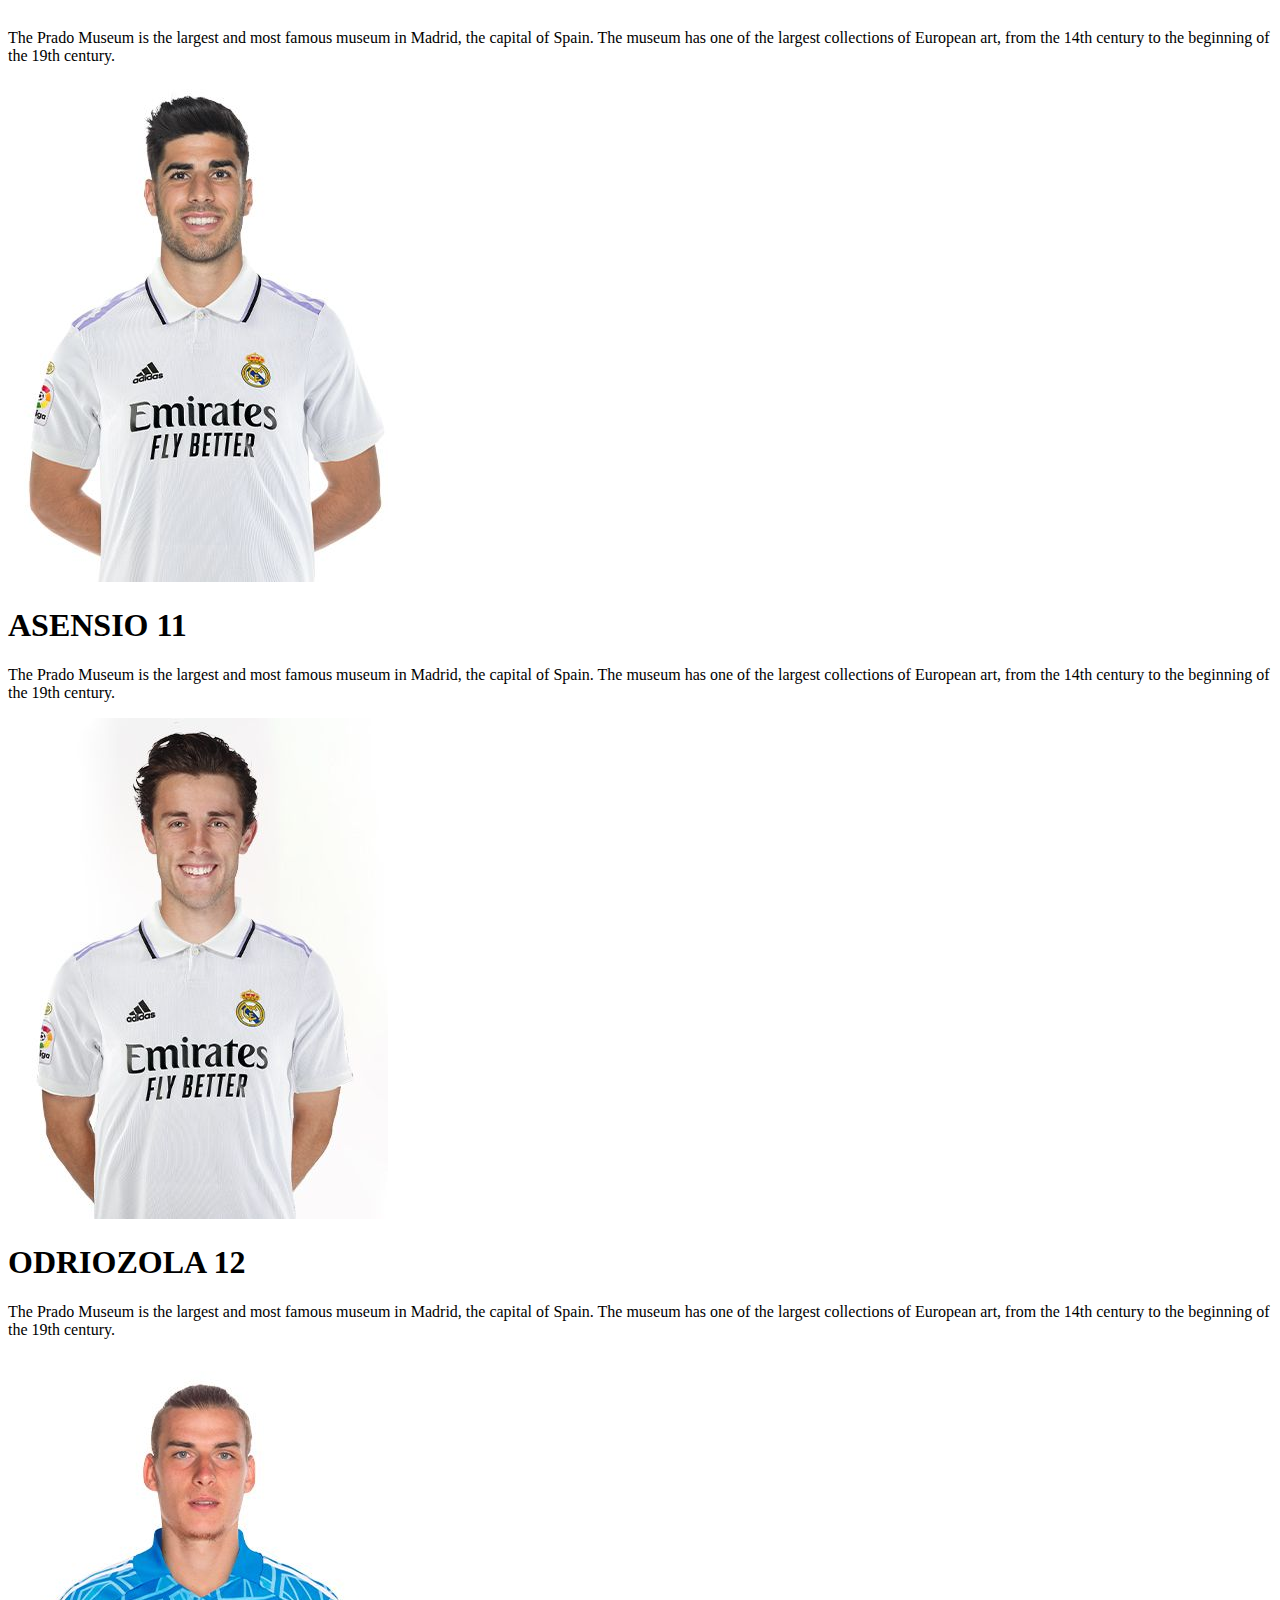
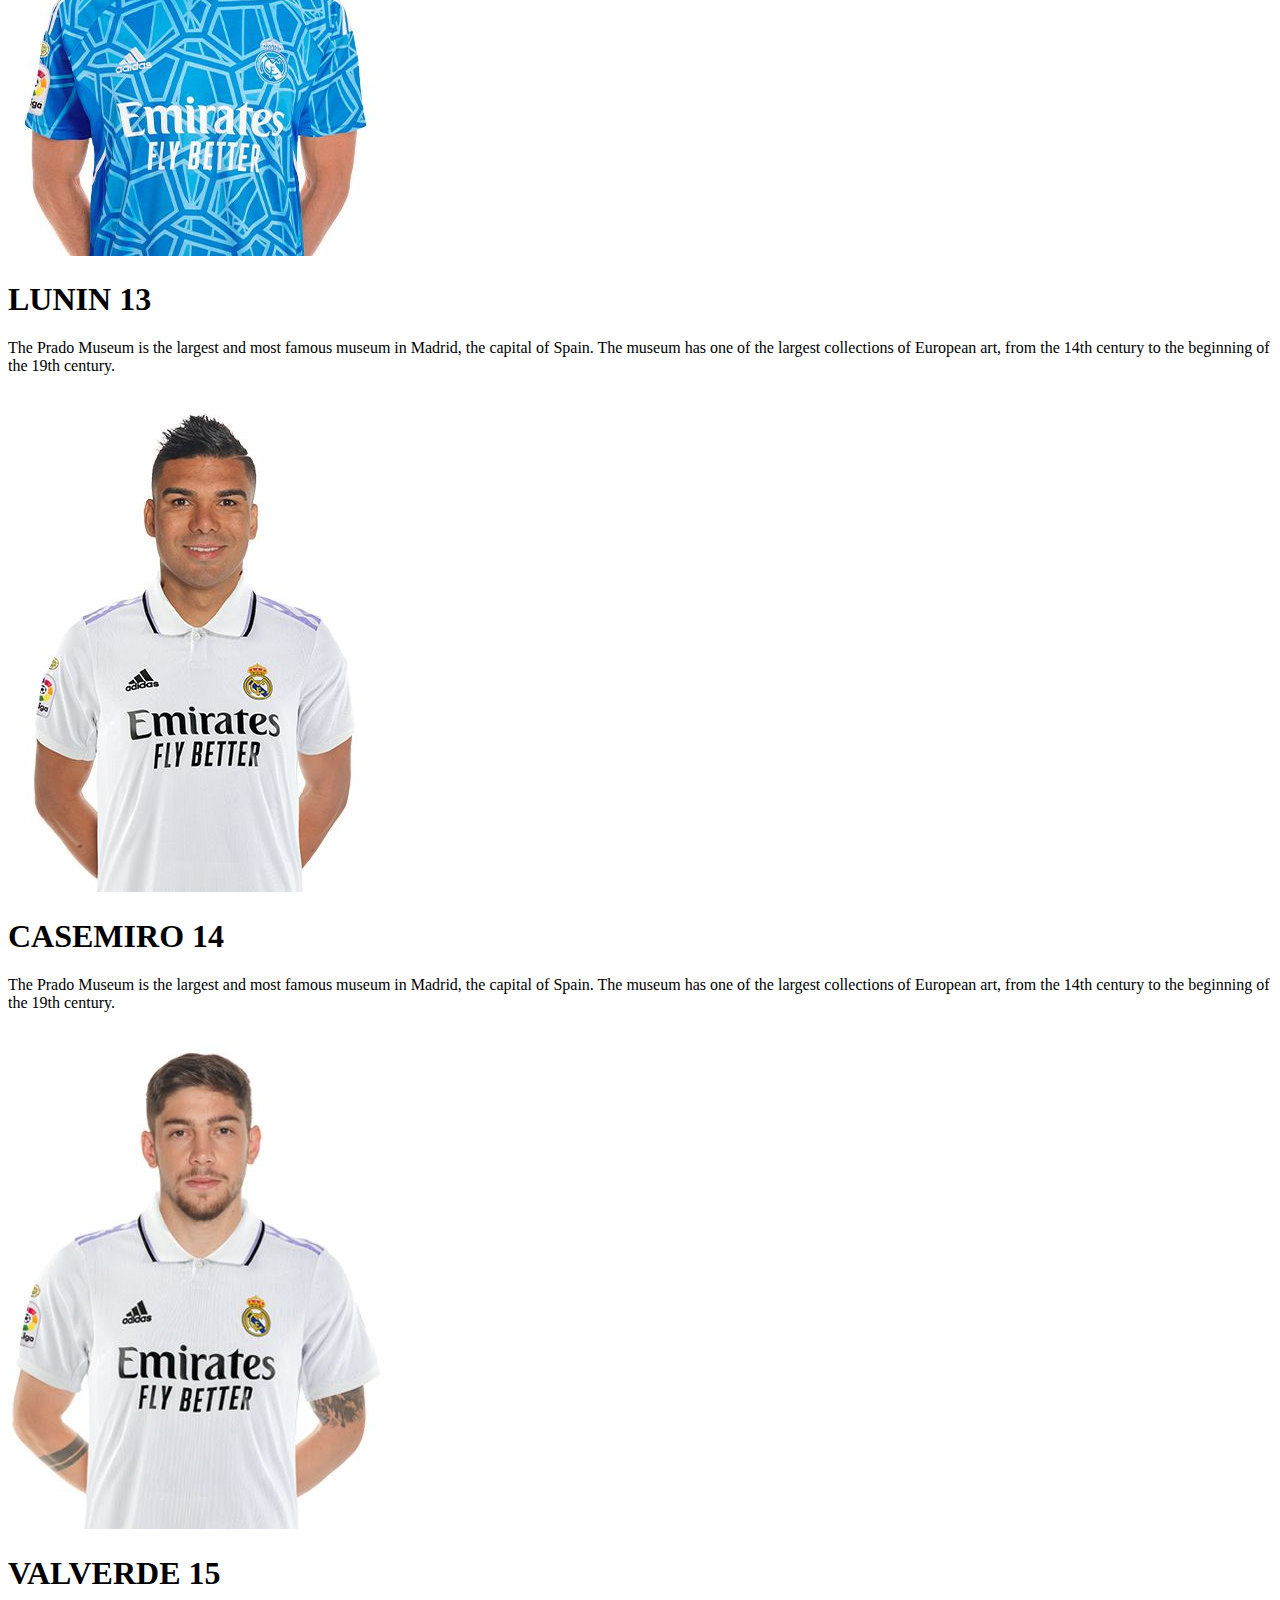
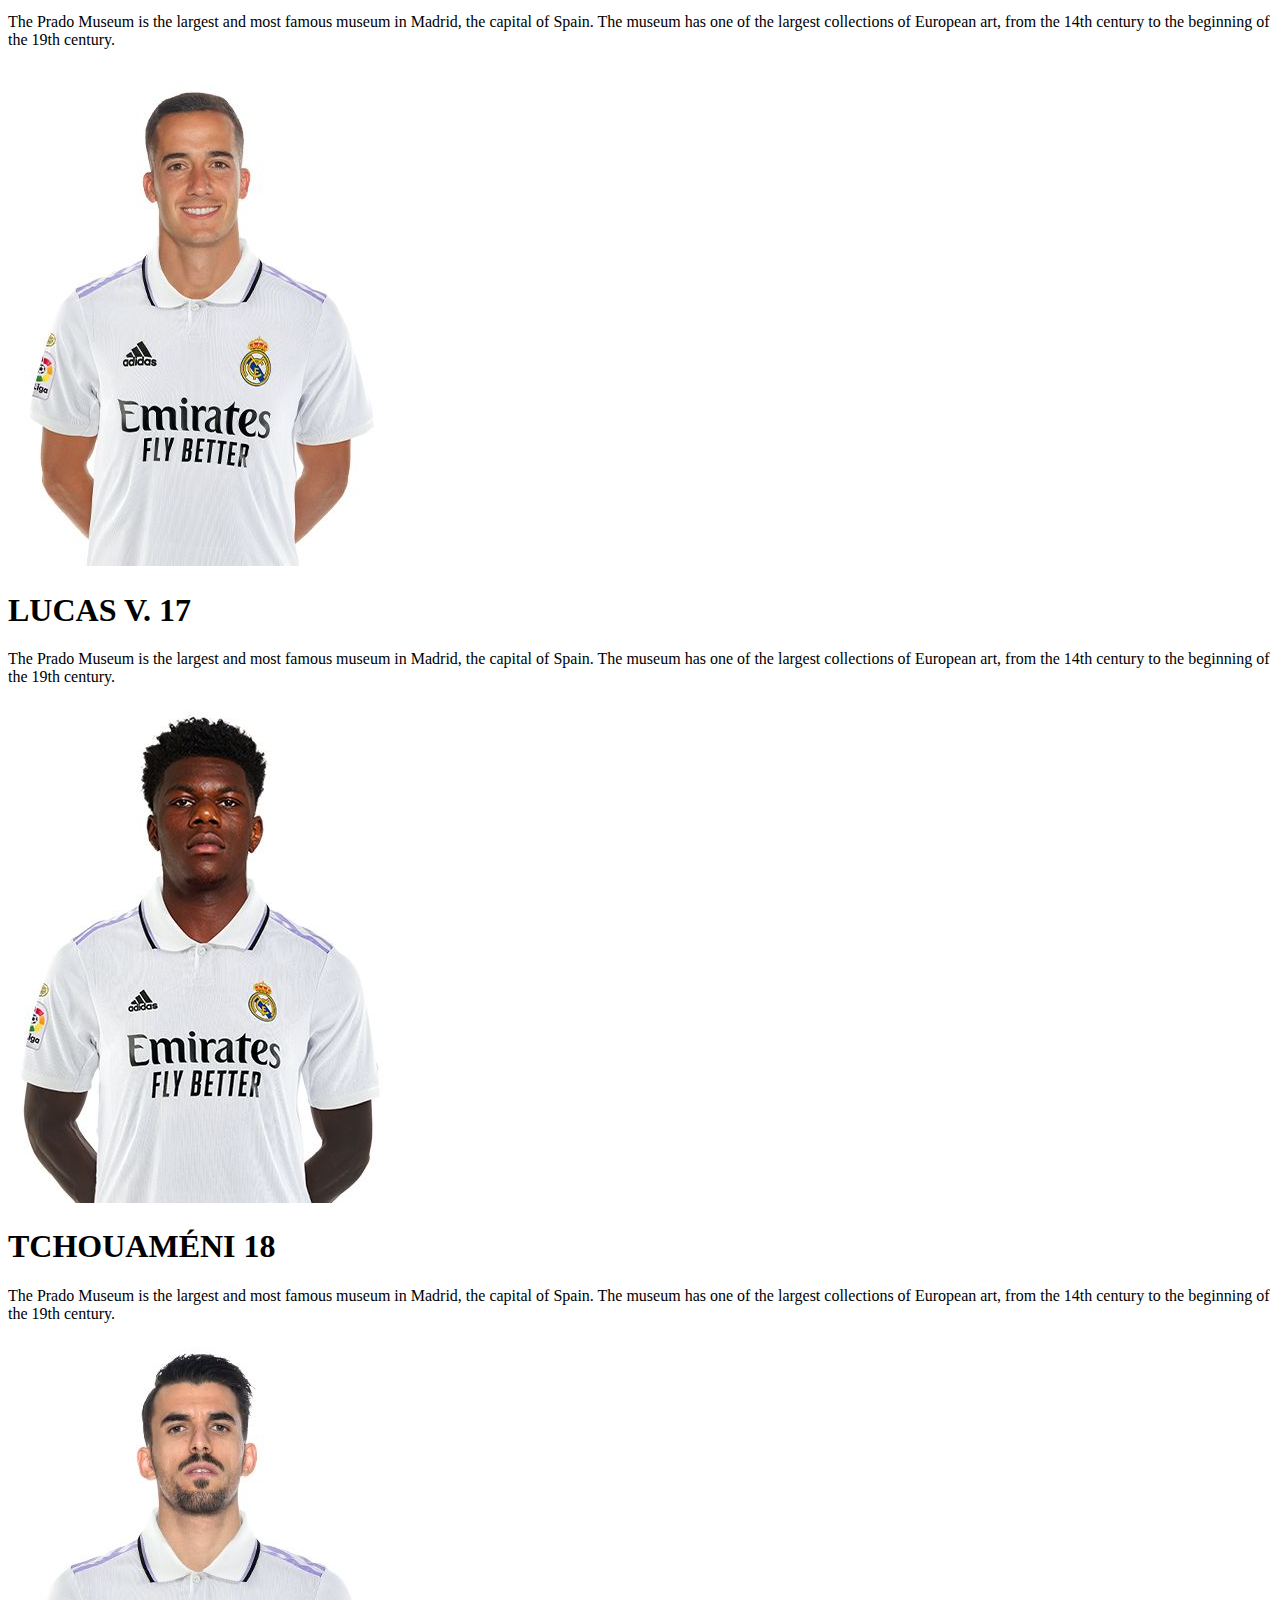
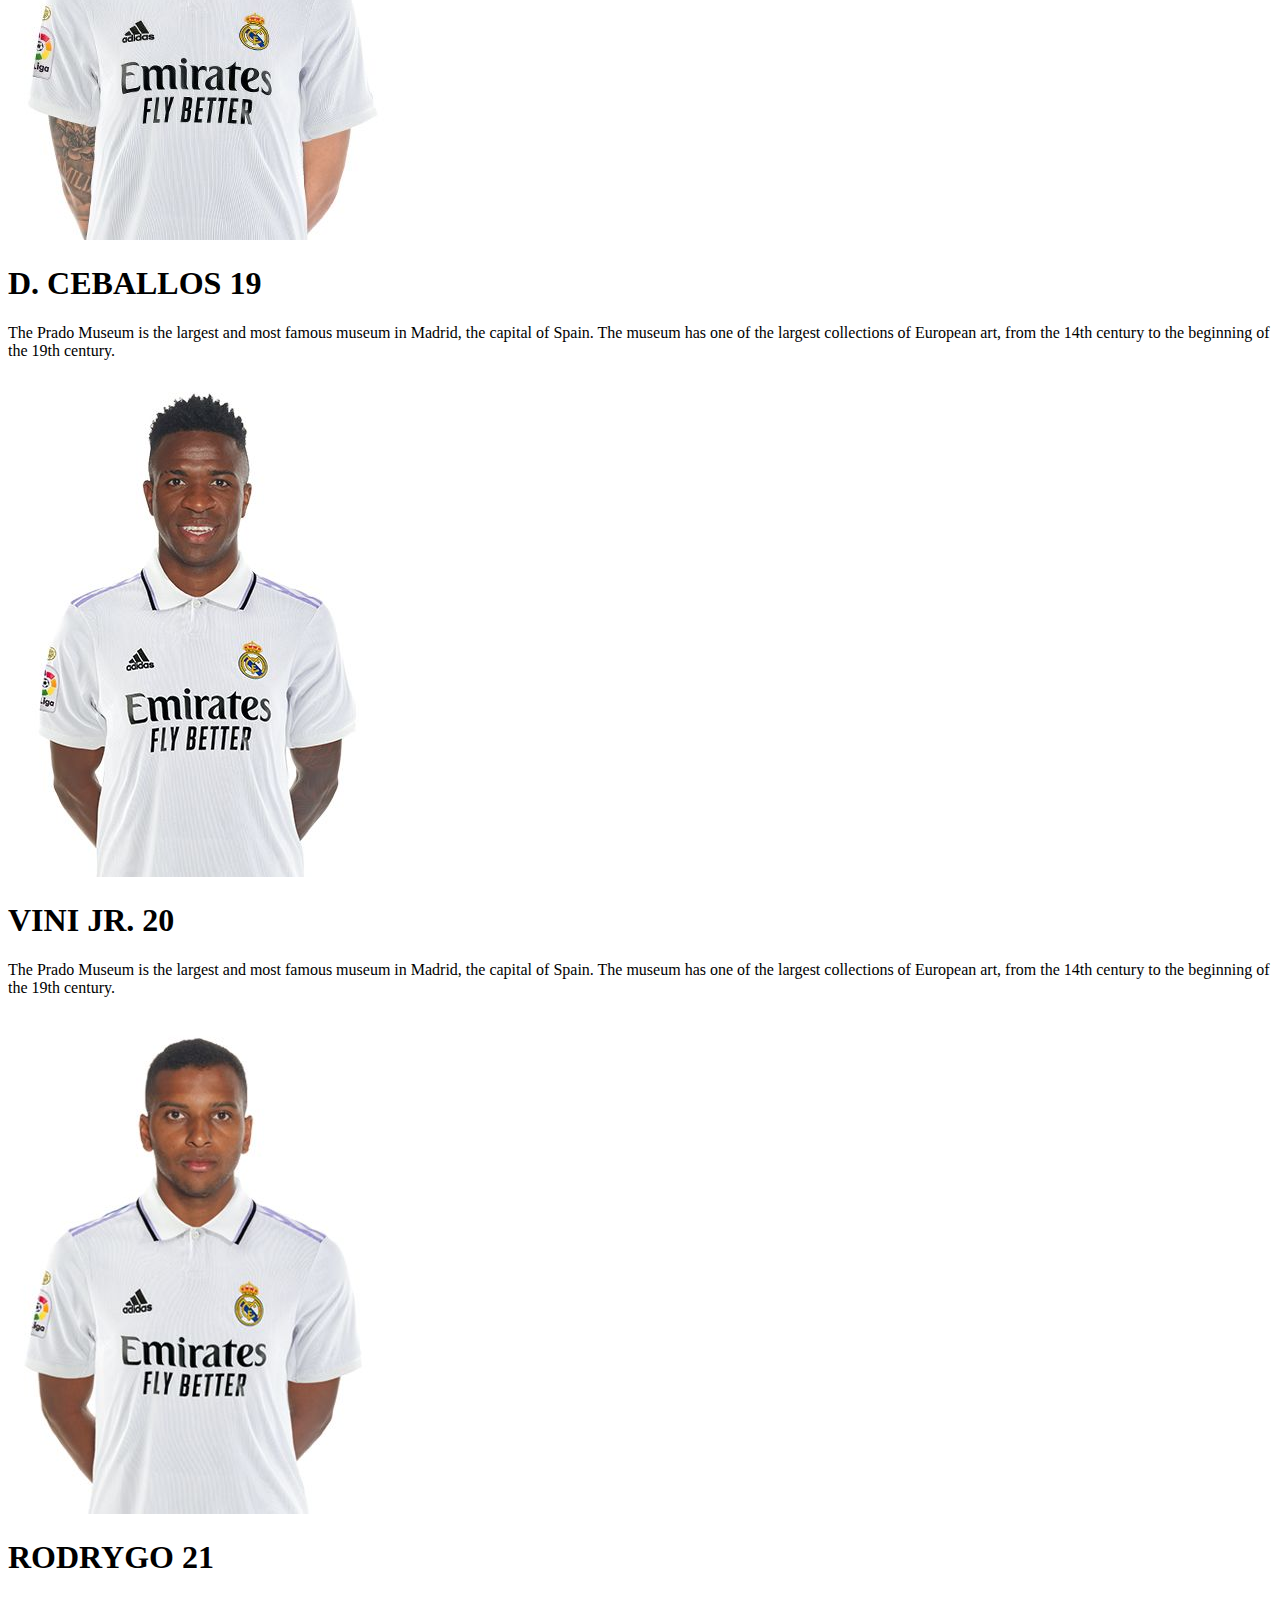
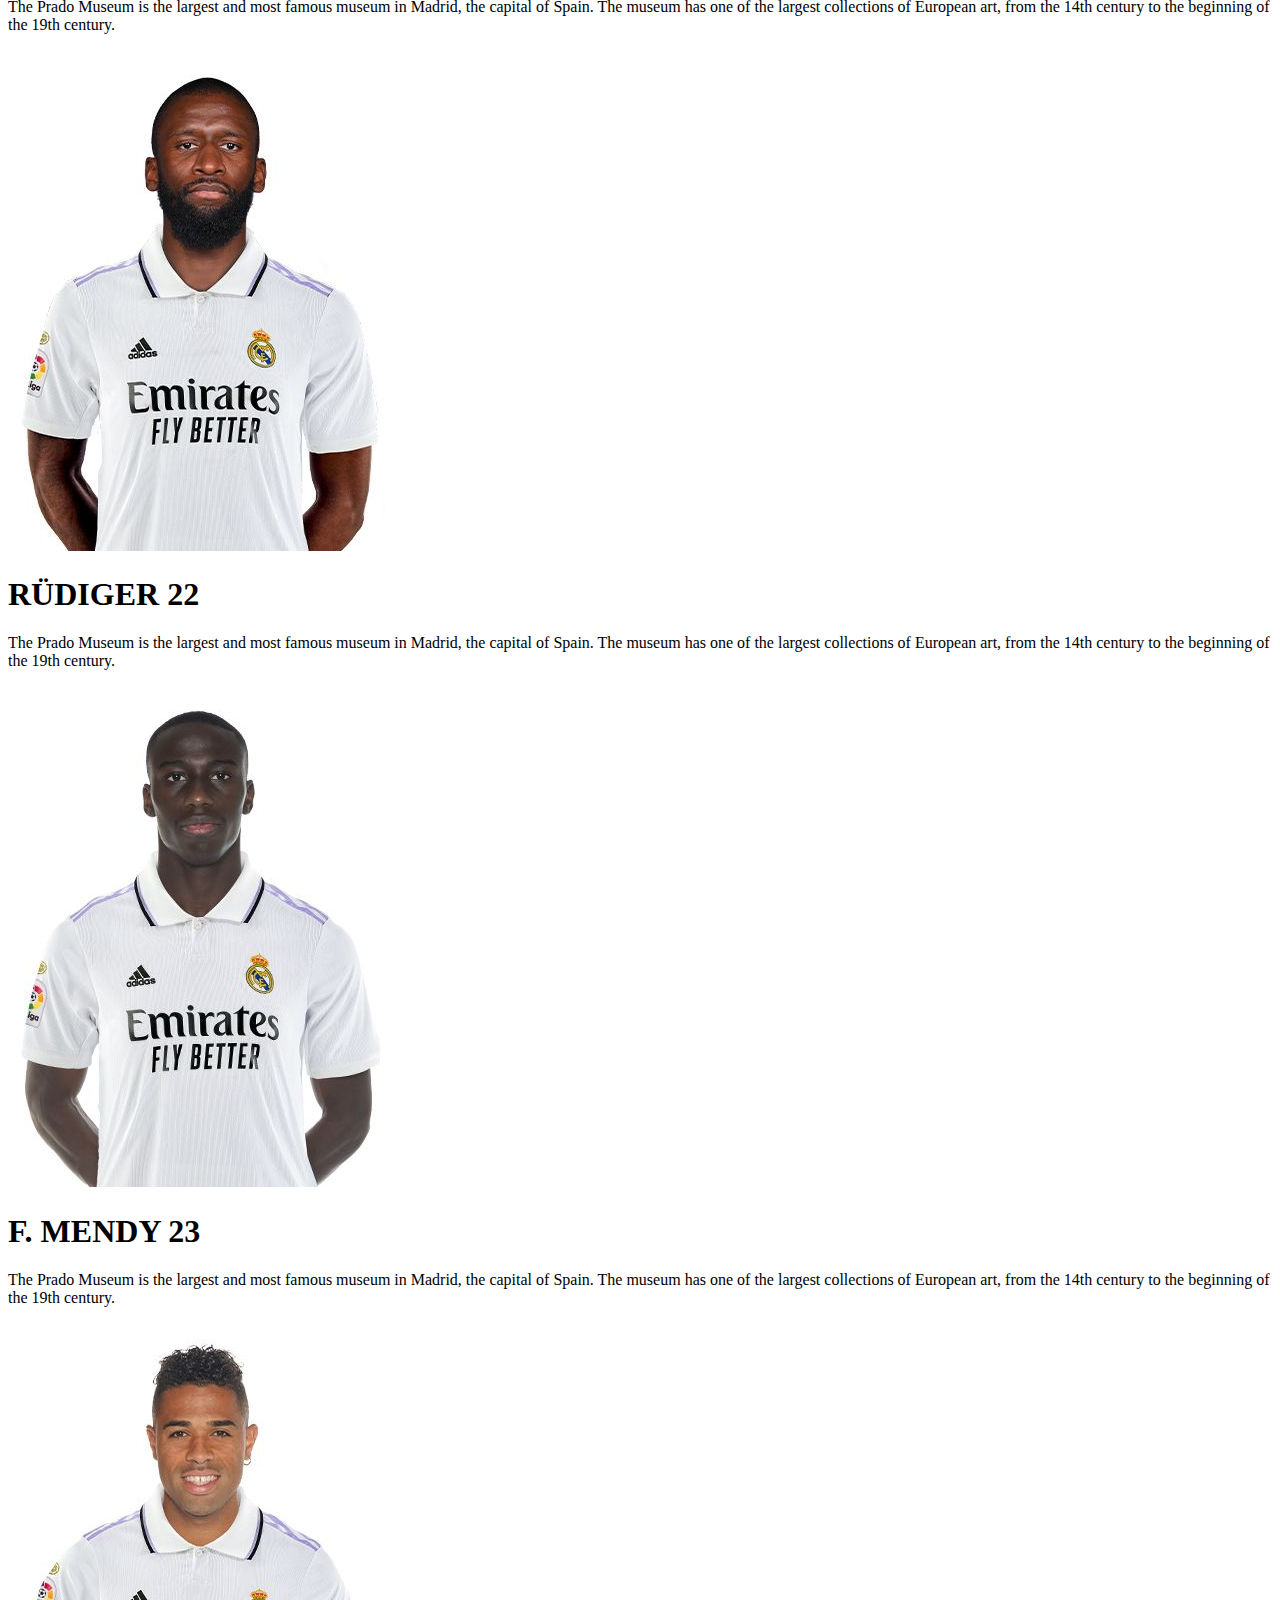
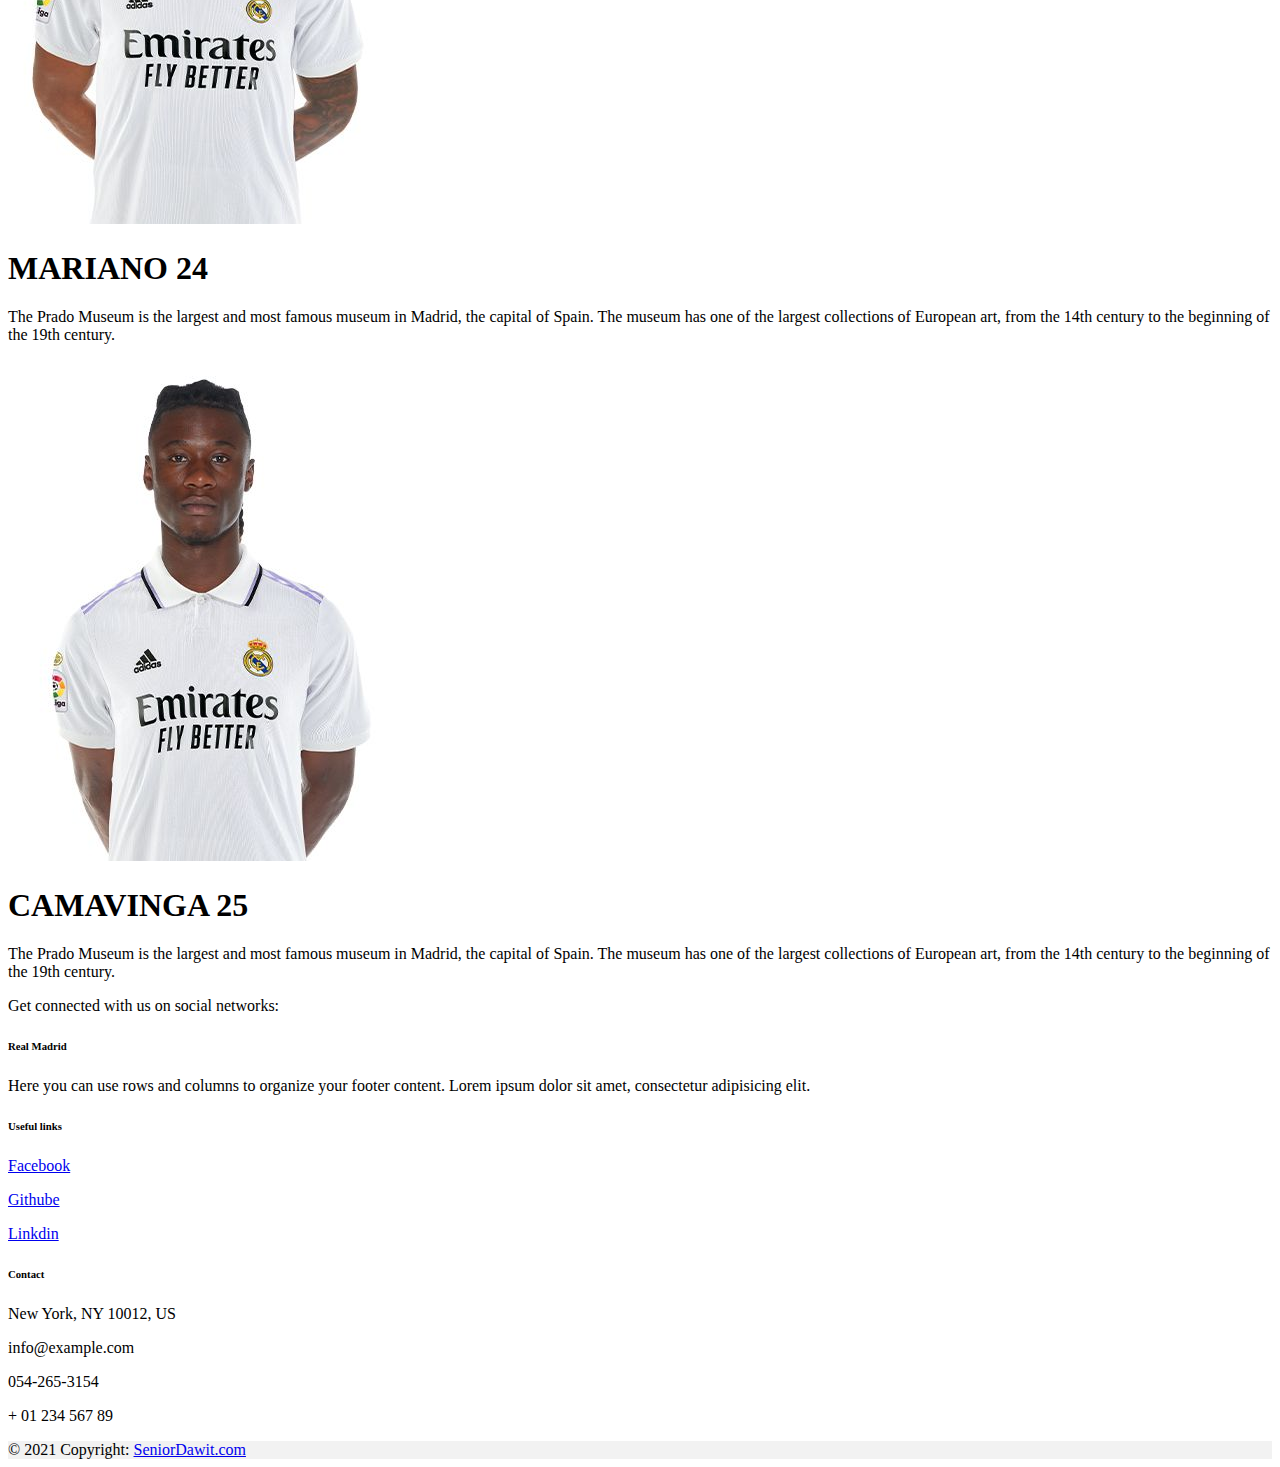
<file: Pages/Team.html>
<!DOCTYPE html>
<html lang="en">
  <head>
    <meta charset="UTF-8" />
    <meta http-equiv="X-UA-Compatible" content="IE=edge" />
    <meta name="viewport" content="width=device-width, initial-scale=1.0" />
    <title>Team</title>
    <link
      href="https://cdn.jsdelivr.net/npm/bootstrap@5.1.3/dist/css/bootstrap.min.css"
      rel="stylesheet"
      integrity="sha384-1BmE4kWBq78iYhFldvKuhfTAU6auU8tT94WrHftjDbrCEXSU1oBoqyl2QvZ6jIW3"
      crossorigin="anonymous"
    />
    <script src="https://cdn.jsdelivr.net/npm/jquery@3.6.0/dist/jquery.slim.min.js"></script>
    <script src="https://cdn.jsdelivr.net/npm/popper.js@1.16.1/dist/umd/popper.min.js"></script>
    <script src="https://cdn.jsdelivr.net/npm/bootstrap@4.6.1/dist/js/bootstrap.bundle.min.js"></script>
  </head>
  <body>
    <nav class="navbar navbar-expand-sm bg-white navbar-dark fixed-top">
      <a class="navbar-brand text-black" href="../index.html">Home</a>
      <button
        class="navbar-toggler"
        type="button"
        data-toggle="collapse"
        data-target="#collapsibleNavbar"
      >
        <span class="navbar-toggler-icon bg-dark"></span>
      </button>
      <div class="collapse navbar-collapse" id="collapsibleNavbar">
        <ul class="navbar-nav">
          <li class="nav-item">
            <a class="nav-link text-black" href="../Pages/Flights.html"
              >Flights</a
            >
          </li>
          <li class="nav-item">
            <a class="nav-link text-black" href="../Pages/Global-news.html"
              >Global-news</a
            >
          </li>
          <li class="nav-item">
            <a class="nav-link text-black" href="../Pages/about.html">About</a>
          </li>
          <li class="nav-item">
            <a class="nav-link text-black" href="../Pages/Investors.html"
              >Investors</a
            >
          </li>
          <li class="nav-item">
            <a class="nav-link text-black" href="../Pages/Team.html">Team</a>
          </li>
          <li class="nav-item">
            <a class="nav-link text-black" href="../Pages/Contact.html"
              >Contact</a
            >
          </li>
        </ul>
        <div id="TeamGif1" class="nav-itam"></div>
        <div id="TeamTemp1" class="nav-itam px-3"></div>
      </div>
    </nav>

    <div class="container col-xxl-8 px-4 py-5">
      <div
        id="teamDiv"
        class="row flex-lg-row-reverse align-items-center g-5 py-5"
      ></div>

      <!-- <div class="container-fluid" id="statsDiv">
        <select class="form-select container-fluid" aria-label="Default select example">
          <option selected>Seasons</option>
          <option id="optionTwenty" class="objTwnty" value="2020">2020</option>
          <option class="objTwnty" value="2">2021</option>
          <option class="objTwnty" value="3">2020</option>
          <option class="objTwnty" value="3">2019</option>
          <option class="objTwnty" value="3">2018</option>
        </select>
        <button onclick="displayTwenty()">Click</button>
      </div> -->
    </div>

    <footer class="text-center text-lg-start bg-light text-muted mb-0">
      <section
        class="d-flex justify-content-center justify-content-lg-between p-4 border-bottom"
      >
        <div class="me-5 d-none d-lg-block">
          <span>Get connected with us on social networks:</span>
        </div>
        <div>
          <a href="" class="me-4 text-reset">
            <i class="fab fa-facebook-f"></i>
          </a>
          <a href="" class="me-4 text-reset">
            <i class="fab fa-twitter"></i>
          </a>
          <a href="" class="me-4 text-reset">
            <i class="fab fa-google"></i>
          </a>
          <a href="" class="me-4 text-reset">
            <i class="fab fa-instagram"></i>
          </a>
          <a href="" class="me-4 text-reset">
            <i class="fab fa-linkedin"></i>
          </a>
          <a href="" class="me-4 text-reset">
            <i class="fab fa-github"></i>
          </a>
        </div>
      </section>

      <section class="">
        <div class="container text-center text-md-start mt-5">
          <div class="row mt-3">
            <div class="col-md-3 col-lg-4 col-xl-3 mx-auto mb-4">
              <h6 class="text-uppercase fw-bold mb-4">
                <i class="fas fa-gem me-3"></i>Real Madrid
              </h6>
              <p>
                Here you can use rows and columns to organize your footer
                content. Lorem ipsum dolor sit amet, consectetur adipisicing
                elit.
              </p>
            </div>
            <div class="col-md-3 col-lg-2 col-xl-2 mx-auto mb-4">
              <h6 class="text-uppercase fw-bold mb-4">Useful links</h6>
              <p>
                <a
                  href="https://www.facebook.com/lior.dawit.5"
                  class="text-reset"
                  >Facebook</a
                >
              </p>
              <p>
                <a href="https://github.com/Dawitlior" class="text-reset"
                  >Githube</a
                >
              </p>
              <p>
                <a
                  href="https://www.linkedin.com/in/lior-dawit-07464b236/"
                  class="text-reset"
                  >Linkdin</a
                >
              </p>
            </div>
            <!-- Grid column -->

            <!-- Grid column -->
            <div class="col-md-4 col-lg-3 col-xl-3 mx-auto mb-md-0 mb-4">
              <!-- Links -->
              <h6 class="text-uppercase fw-bold mb-4">Contact</h6>
              <p><i class="fas fa-home me-3"></i> New York, NY 10012, US</p>
              <p>
                <i class="fas fa-envelope me-3"></i>
                info@example.com
              </p>
              <p><i class="fas fa-phone me-3"></i>054-265-3154</p>
              <p><i class="fas fa-print me-3"></i> + 01 234 567 89</p>
            </div>
            <!-- Grid column -->
          </div>
          <!-- Grid row -->
        </div>
      </section>
      <!-- Section: Links  -->

      <!-- Copyright -->
      <div
        class="text-center p-4"
        style="background-color: rgba(0, 0, 0, 0.05)"
      >
        © 2021 Copyright:
        <a class="text-reset fw-bold" href="https://mdbootstrap.com/"
          >SeniorDawit.com</a
        >
      </div>
    </footer>

    <script src="../Javascript/Team.js"></script>
  </body>
</html>
</file>
<file: styles/home.css>
#div_KB9{
    background-image: url(../Photos/Home/karimbenzemahome.jpg);
    background-size: 100% 100%;
}
</file>
